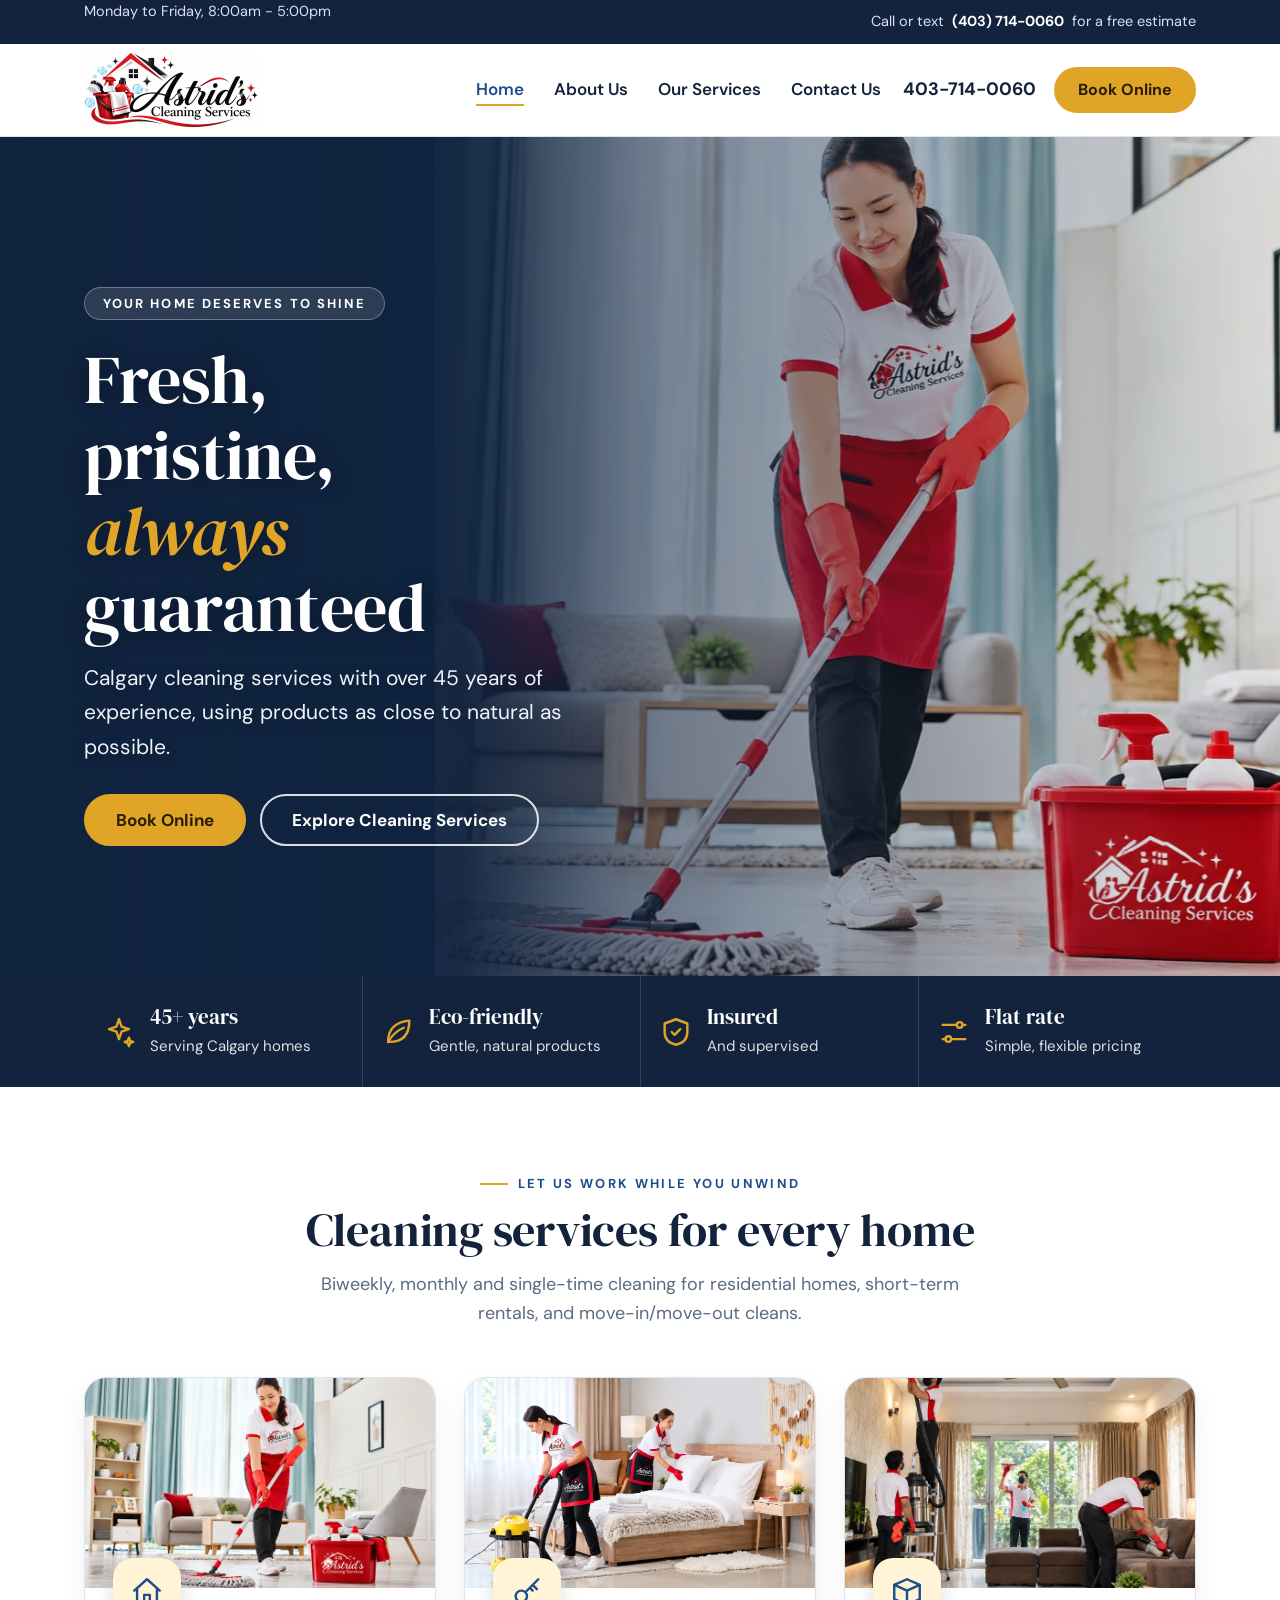
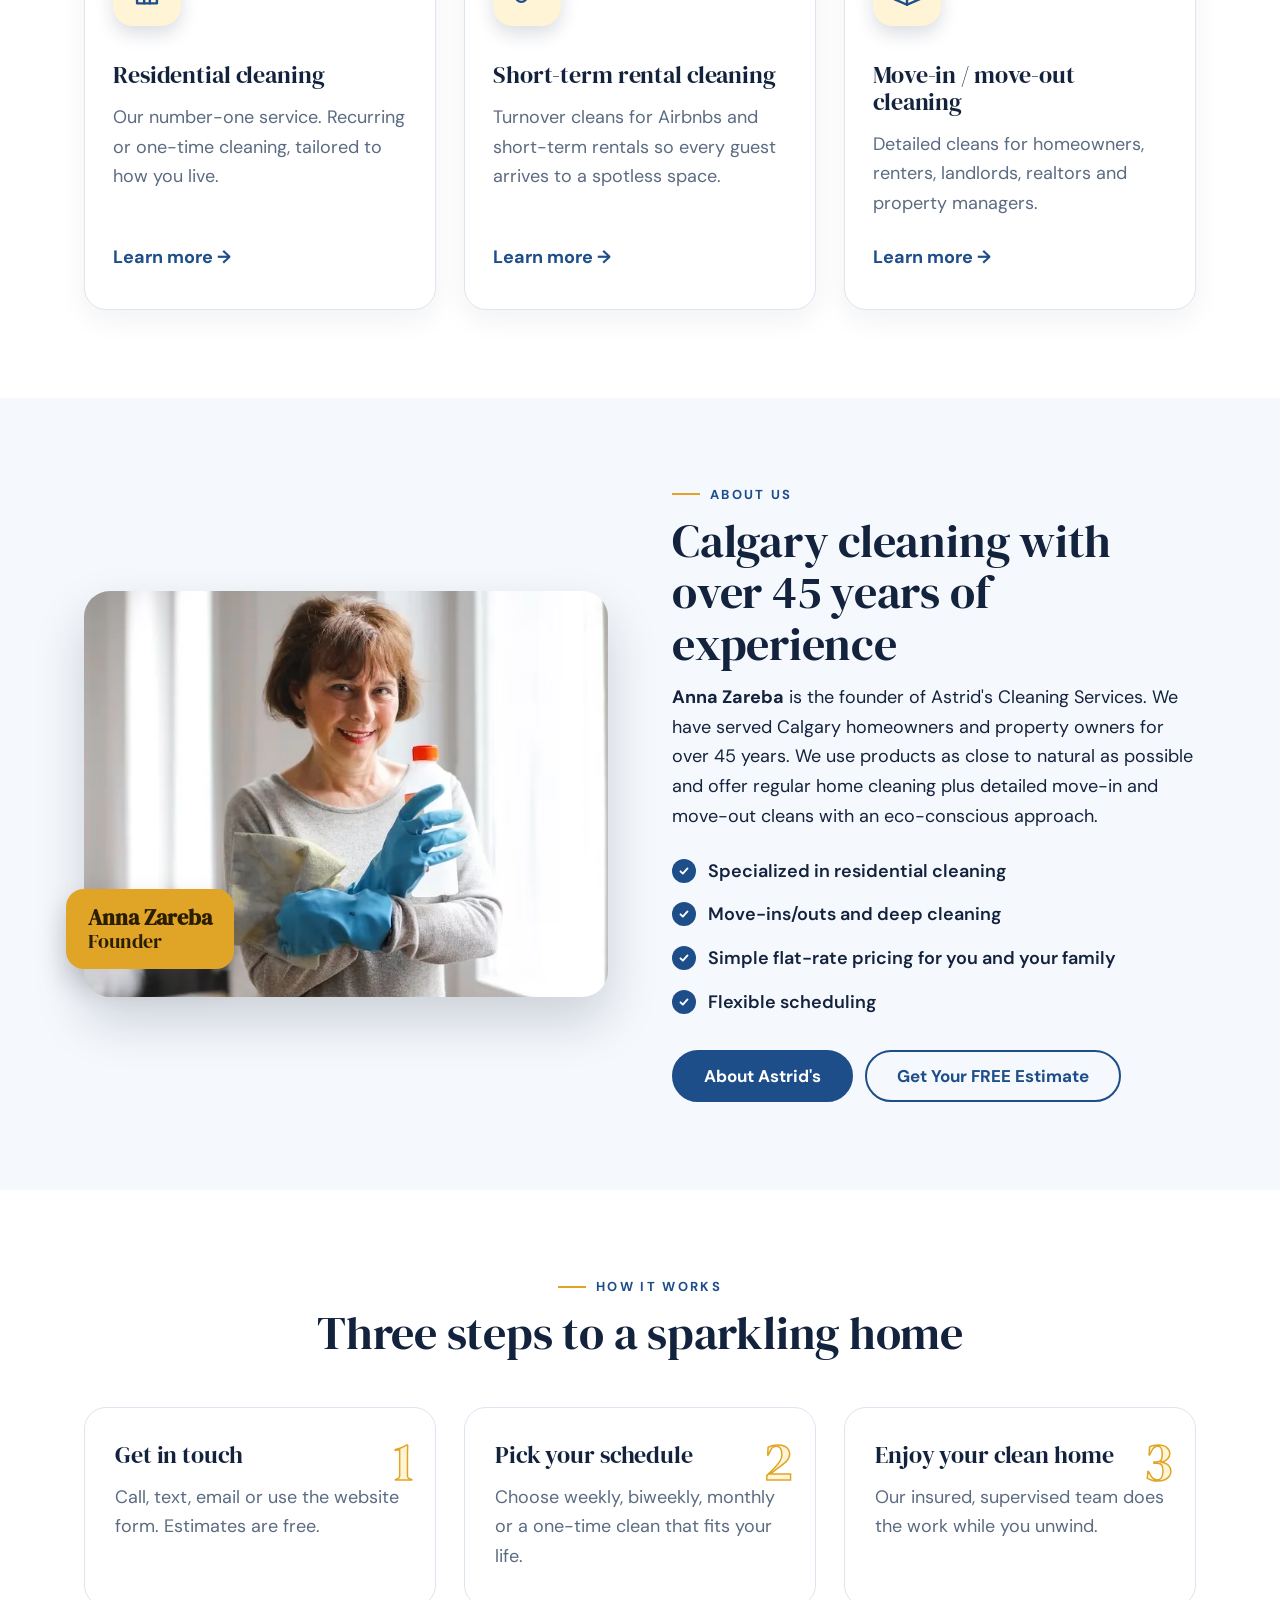
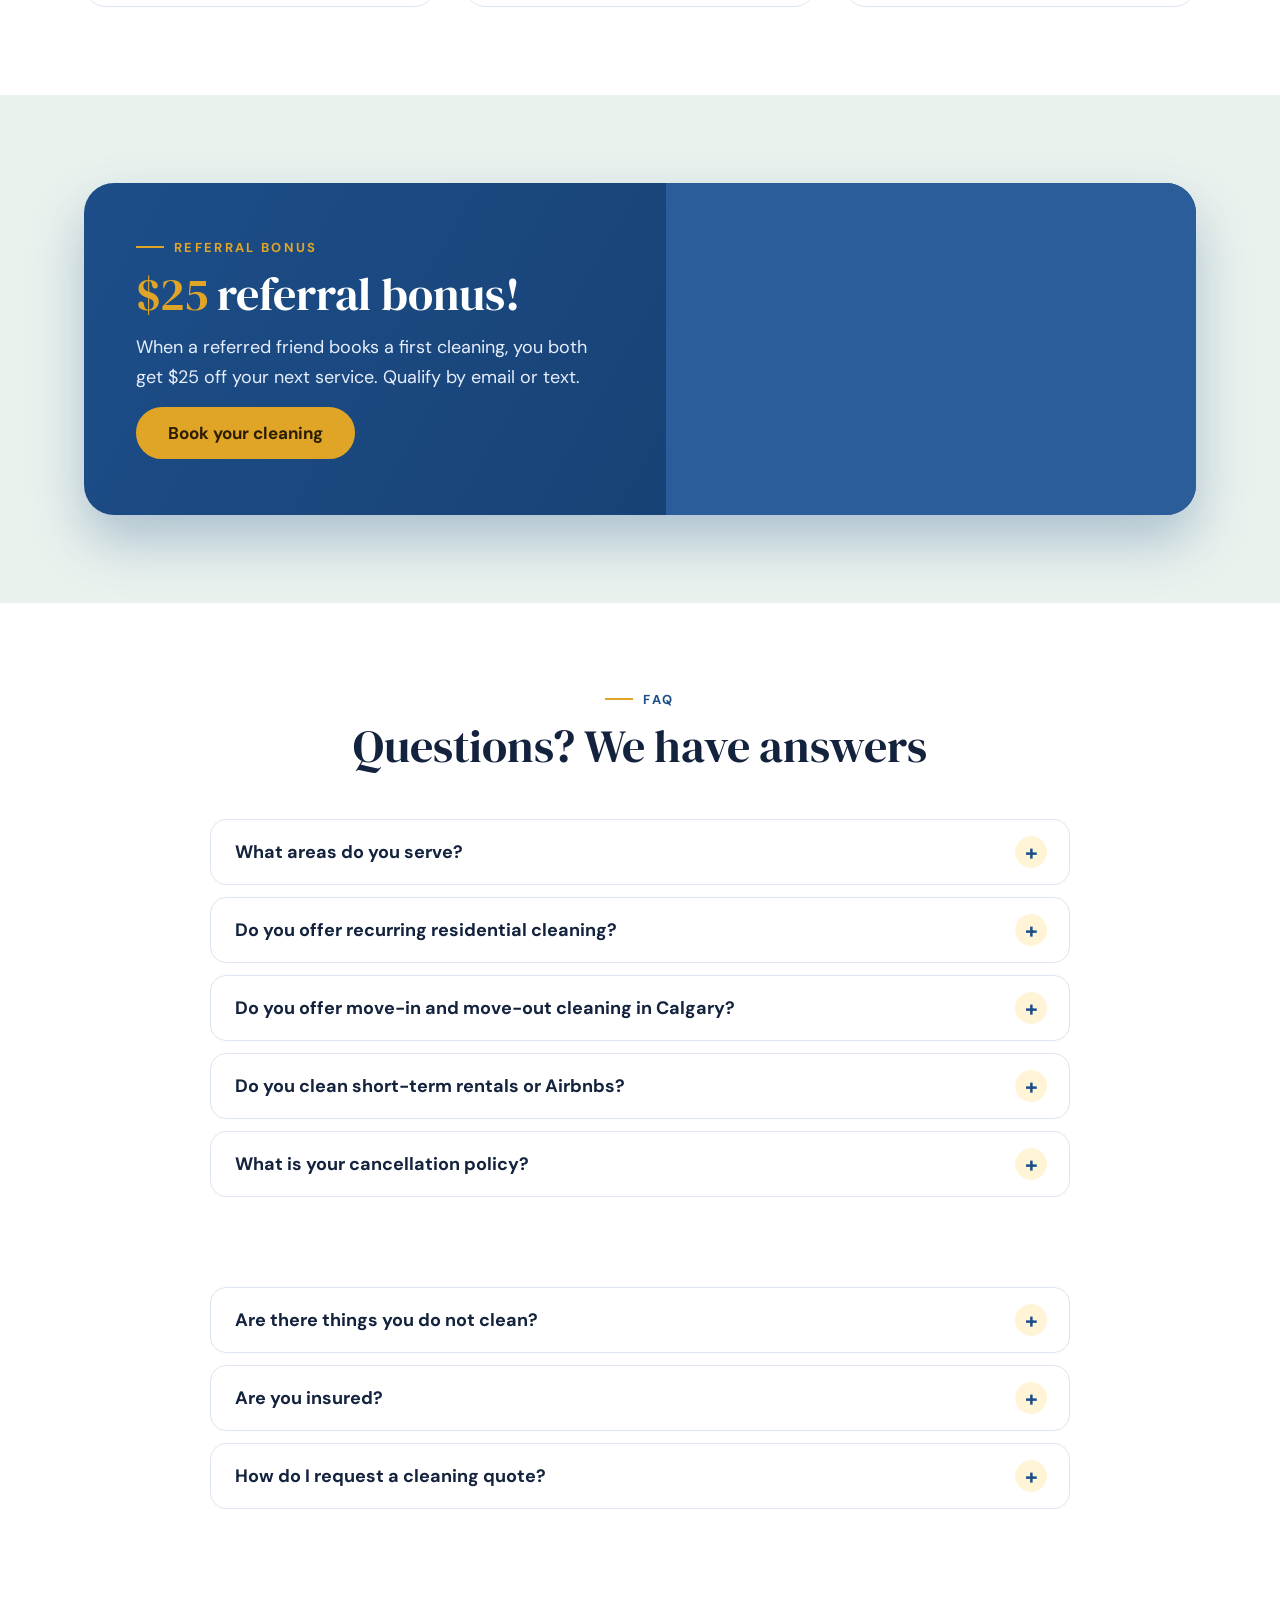
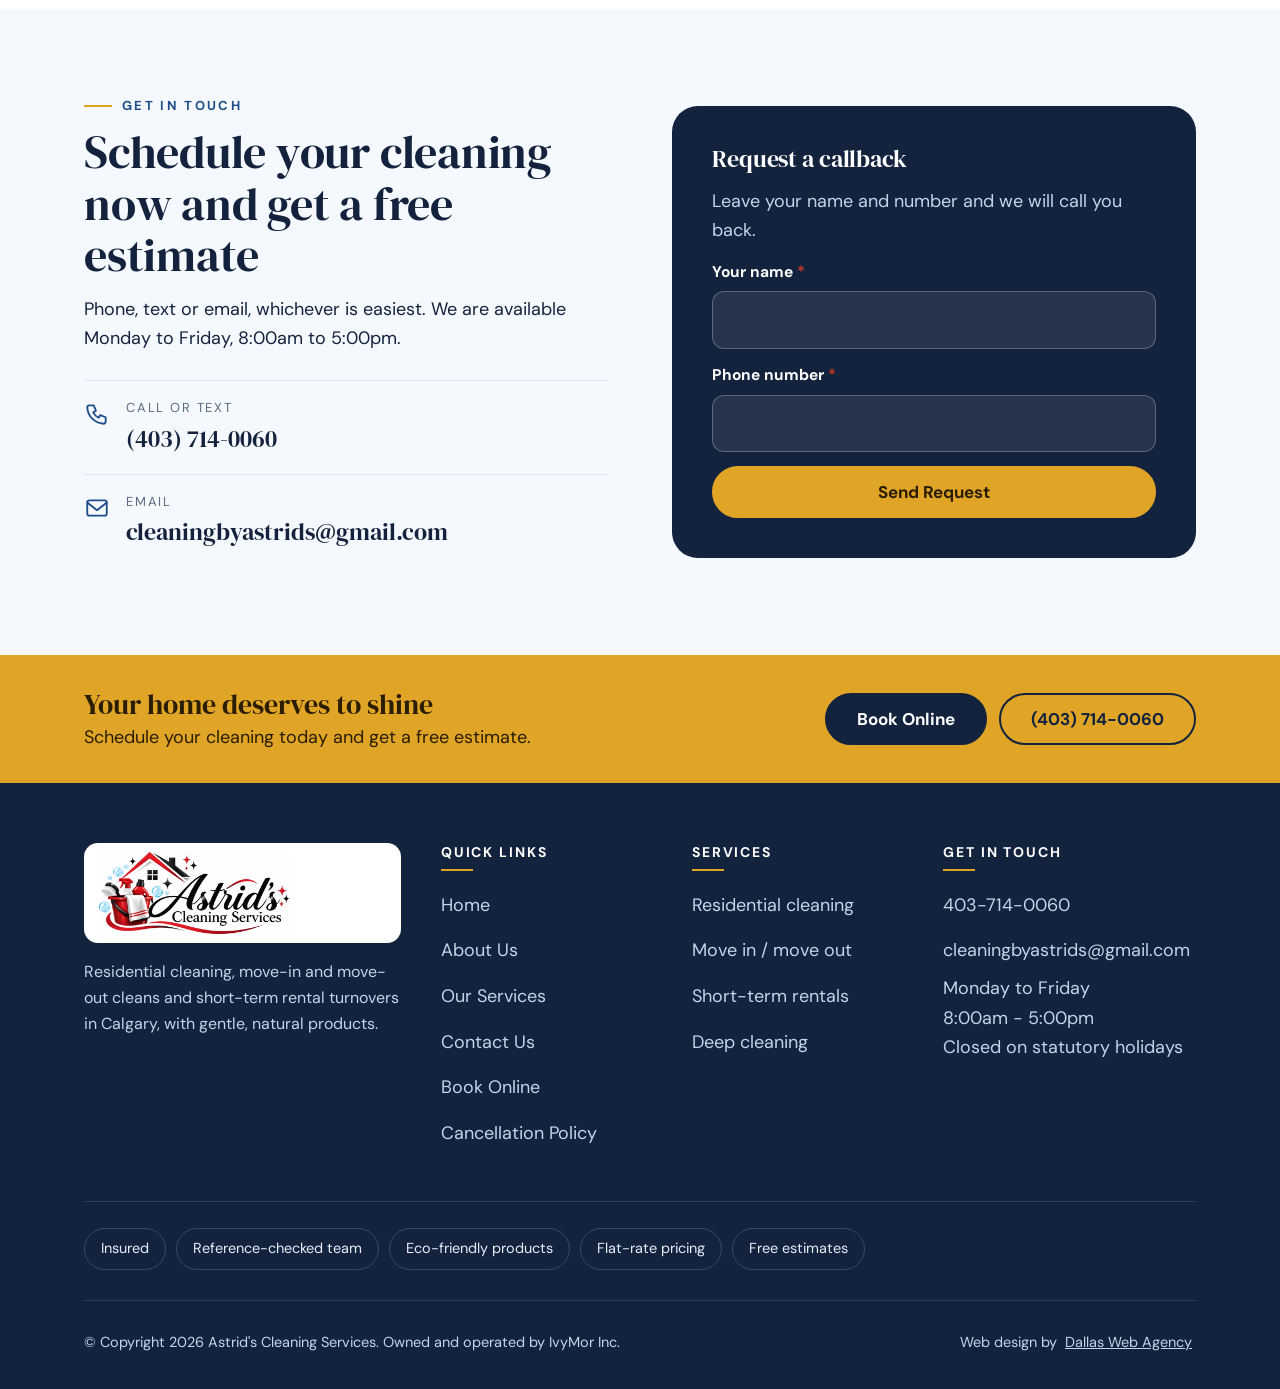
<file: index.html>
<!doctype html><html lang="en-CA" class="js"><head><meta charset="utf-8"><meta name="viewport" content="width=device-width,initial-scale=1"><title>Astrid's Cleaning Services | Calgary Home Cleaning</title><meta name="description" content="Calgary cleaning services with over 45 years of experience. Residential, move-in/move-out and short-term rental cleaning. Get a free estimate.">
<link rel="preconnect" href="https://fonts.googleapis.com"><link rel="preconnect" href="https://fonts.gstatic.com" crossorigin><link href="https://fonts.googleapis.com/css2?family=DM+Serif+Display:ital@0;1&family=DM+Sans:wght@400;500;700&display=swap" rel="stylesheet"><link rel="stylesheet" href="assets/style.css?v=6"></head><body><div class="progress" aria-hidden="true"></div>
<div class="topbar"><div class="wrap"><span>Monday to Friday, 8:00am - 5:00pm</span><span>Call or text <a href="tel:14037140060">(403) 714-0060</a> for a free estimate</span></div></div>
<header class="site"><div class="wrap nav"><a class="logo" href="index.html" aria-label="Astrid's Cleaning Services home"><img class="lg" src="assets/logo.webp" alt="Astrid's Cleaning Services" width="700" height="304"></a><nav aria-label="Main"><ul class="menu" id="menu"><li><a href="index.html" class="on">Home</a></li><li><a href="about.html">About Us</a></li><li><a href="services.html">Our Services</a></li><li><a href="contact.html">Contact Us</a></li></ul></nav><div class="cta"><a class="tel" href="tel:14037140060">403-714-0060</a><a class="btn sm gold" href="book-online.html">Book Online</a><button class="burger" aria-label="Menu" aria-expanded="false" aria-controls="menu"><span></span><span></span><span></span></button></div></div></header><section class="hero girl" id="top"><div class="bgimg" style="background-image:url(assets/hero.webp)"></div><div class="wrap"><div class="tag">Your home deserves to shine</div><h1>Fresh, pristine, <em>always</em> guaranteed</h1><p class="lead">Calgary cleaning services with over 45 years of experience, using products as close to natural as possible.</p><div class="acts"><a class="btn gold" href="book-online.html">Book Online</a><a class="btn ghost" href="services.html">Explore Cleaning Services</a></div></div></section><div class="strip"><div class="wrap"><ul><li><svg viewBox="0 0 24 24" fill="none" stroke="currentColor" stroke-width="1.7" stroke-linecap="round" stroke-linejoin="round" aria-hidden="true"><path d="M12 3l1.800 5.200L19 10l-5.200 1.800L12 17l-1.800-5.200L5 10l5.200-1.800z"/><path d="M19 16l.8 2.200L22 19l-2.200.8L19 22l-.8-2.200L16 19l2.200-.8z"/></svg><div><b>45+ years</b><span>Serving Calgary homes</span></div></li><li><svg viewBox="0 0 24 24" fill="none" stroke="currentColor" stroke-width="1.7" stroke-linecap="round" stroke-linejoin="round" aria-hidden="true"><path d="M5 19C5 10 10 5 20 4c0 10-5 15-14 15z"/><path d="M5 19c3-5 6-8 11-10"/></svg><div><b>Eco-friendly</b><span>Gentle, natural products</span></div></li><li><svg viewBox="0 0 24 24" fill="none" stroke="currentColor" stroke-width="1.7" stroke-linecap="round" stroke-linejoin="round" aria-hidden="true"><path d="M12 3l8 3v6c0 5-3.500 8-8 9-4.500-1-8-4-8-9V6z"/><path d="M9 12l2 2 4-4"/></svg><div><b>Insured</b><span>And supervised</span></div></li><li><svg viewBox="0 0 24 24" fill="none" stroke="currentColor" stroke-width="1.7" stroke-linecap="round" stroke-linejoin="round" aria-hidden="true"><path d="M4 7h10M18 7h2M4 17h2M10 17h10"/><circle cx="16" cy="7" r="2"/><circle cx="8" cy="17" r="2"/></svg><div><b>Flat rate</b><span>Simple, flexible pricing</span></div></li></ul></div></div>
<section><div class="wrap"><div class="head center"><div class="eyebrow">Let us work while you unwind</div><h2>Cleaning services for every home</h2><p>Biweekly, monthly and single-time cleaning for residential homes, short-term rentals, and move-in/move-out cleans.</p></div>
<div class="grid3"><article class="card has"><div class="cimg" style="background-image:url(assets/hero.webp);background-position:60% center" role="img" aria-label="Residential cleaning"></div><div class="ic"><svg viewBox="0 0 24 24" fill="none" stroke="currentColor" stroke-width="1.7" stroke-linecap="round" stroke-linejoin="round" aria-hidden="true"><path d="M3 11l9-8 9 8"/><path d="M5 10v10h14V10"/><path d="M10 20v-6h4v6"/></svg></div><h3>Residential cleaning</h3><p>Our number-one service. Recurring or one-time cleaning, tailored to how you live.</p><a class="more" href="services.html">Learn more &rarr;</a></article><article class="card has"><div class="cimg" style="background-image:url(assets/bedroom.webp);background-position:center" role="img" aria-label="Short-term rental turnover"></div><div class="ic"><svg viewBox="0 0 24 24" fill="none" stroke="currentColor" stroke-width="1.7" stroke-linecap="round" stroke-linejoin="round" aria-hidden="true"><circle cx="8" cy="15" r="4"/><path d="M11 12l9-9M16 7l3 3M14 9l2 2"/></svg></div><h3>Short-term rental cleaning</h3><p>Turnover cleans for Airbnbs and short-term rentals so every guest arrives to a spotless space.</p><a class="more" href="services.html#str">Learn more &rarr;</a></article><article class="card has"><div class="cimg" style="background-image:url(assets/team.webp);background-position:45% center" role="img" aria-label="Move-in and move-out cleaning"></div><div class="ic"><svg viewBox="0 0 24 24" fill="none" stroke="currentColor" stroke-width="1.7" stroke-linecap="round" stroke-linejoin="round" aria-hidden="true"><path d="M3 7l9-4 9 4v10l-9 4-9-4z"/><path d="M3 7l9 4 9-4M12 11v10"/></svg></div><h3>Move-in / move-out cleaning</h3><p>Detailed cleans for homeowners, renters, landlords, realtors and property managers.</p><a class="more" href="services.html">Learn more &rarr;</a></article></div></div></section>
<section class="soft"><div class="wrap split"><div class="pic rv" style="background-image:url(assets/anna.webp);background-position:50% 20%" role="img" aria-label="Anna Zareba, founder of Astrid's Cleaning Services"><div class="badge"><b style="font-size:22px">Anna Zareba</b>Founder</div></div><div class="rv"><div class="eyebrow">About us</div><h2>Calgary cleaning with over 45 years of experience</h2><p><b>Anna Zareba</b> is the founder of Astrid's Cleaning Services. We have served Calgary homeowners and property owners for over 45 years. We use products as close to natural as possible and offer regular home cleaning plus detailed move-in and move-out cleans with an eco-conscious approach.</p><ul class="checks"><li>Specialized in residential cleaning</li><li>Move-ins/outs and deep cleaning</li><li>Simple flat-rate pricing for you and your family</li><li>Flexible scheduling</li></ul><div style="display:flex;gap:12px;flex-wrap:wrap"><a class="btn" href="about.html">About Astrid's</a><a class="btn line" href="contact.html">Get Your FREE Estimate</a></div></div></div></section>
<section><div class="wrap"><div class="head center"><div class="eyebrow">How it works</div><h2>Three steps to a sparkling home</h2></div><ol class="steps"><li><h3>Get in touch</h3><p>Call, text, email or use the website form. Estimates are free.</p></li><li><h3>Pick your schedule</h3><p>Choose weekly, biweekly, monthly or a one-time clean that fits your life.</p></li><li><h3>Enjoy your clean home</h3><p>Our insured, supervised team does the work while you unwind.</p></li></ol></div></section>
<section class="sage"><div class="wrap"><div class="refer rv"><div class="tx"><div class="eyebrow" style="color:var(--g)">Referral bonus</div><h2><span>$25</span> referral bonus!</h2><p>When a referred friend books a first cleaning, you both get $25 off your next service. Qualify by email or text.</p><a class="btn gold" href="contact.html">Book your cleaning</a></div><div class="pic2" style="background-image:url(https://static.wixstatic.com/media/c7dbd8_44a682a7da2043609681d77aed05a4eb~mv2.jpg/v1/fill/w_800,h_600,al_c,q_85/image.jpg)" role="img" aria-label="Referral bonus"></div></div></div></section>
<section><div class="wrap"><div class="head center"><div class="eyebrow">FAQ</div><h2>Questions? We have answers</h2></div><div class="faq"><details class="rv"><summary>What areas do you serve?</summary><p>We provide residential cleaning in Calgary, with recurring and one-time services.</p></details><details class="rv"><summary>Do you offer recurring residential cleaning?</summary><p>Yes. Choose weekly, biweekly, monthly or occasional cleaning.</p></details><details class="rv"><summary>Do you offer move-in and move-out cleaning in Calgary?</summary><p>Yes, for homeowners, renters, landlords, realtors and property managers.</p></details><details class="rv"><summary>Do you clean short-term rentals or Airbnbs?</summary><p>Yes. We help hosts get spaces ready between guests.</p></details><details class="rv"><summary>What is your cancellation policy?</summary><p>Late cancellations incur a 50% fee. Maintenance cleans need 24 hours' notice, and move-in/move-out cleans need 3 business days' notice. Unsure? Email cleaningbyastrids@gmail.com.</p></details><details class="rv"><summary>Do you use environmentally friendly cleaning products?</summary><p>Yes, where appropriate. We favour gentle, natural, eco-friendly products.</p></details><details class="rv"><summary>Are there things you do not clean?</summary><p>Yes. We do not handle hazardous materials, biohazards, animal waste, pest infestations, unsafe areas or items needing specialized remediation.</p></details><details class="rv"><summary>Are you insured?</summary><p>Yes.</p></details><details class="rv"><summary>How do I request a cleaning quote?</summary><p>By phone, text, email or the contact form on this website. Estimates are free.</p></details></div></div></section>
<section class="soft"><div class="wrap split"><div class="rv"><div class="eyebrow">Get in touch</div><h2>Schedule your cleaning now and get a free estimate</h2><p>Phone, text or email, whichever is easiest. We are available Monday to Friday, 8:00am to 5:00pm.</p><ul class="cl"><li><svg viewBox="0 0 24 24" fill="none" stroke="currentColor" stroke-width="1.7" stroke-linecap="round" stroke-linejoin="round" aria-hidden="true"><path d="M5 4h4l2 5-2.500 1.500a11 11 0 0 0 5 5L15 13l5 2v4a2 2 0 0 1-2 2A16 16 0 0 1 3 6a2 2 0 0 1 2-2z"/></svg><div><span>Call or text</span><a href="tel:14037140060">(403) 714-0060</a></div></li><li><svg viewBox="0 0 24 24" fill="none" stroke="currentColor" stroke-width="1.7" stroke-linecap="round" stroke-linejoin="round" aria-hidden="true"><rect x="3" y="5" width="18" height="14" rx="2"/><path d="M3 7l9 7 9-7"/></svg><div><span>Email</span><a href="mailto:cleaningbyastrids@gmail.com">cleaningbyastrids@gmail.com</a></div></li></ul></div><form class="cb rv" data-mail="Callback request" novalidate><h3>Request a callback</h3><p>Leave your name and number and we will call you back.</p><div><label for="cn">Your name <i>*</i></label><input id="cn" name="Name" required autocomplete="name"></div><div><label for="cp">Phone number <i>*</i></label><input id="cp" name="Phone" type="tel" required autocomplete="tel"></div><button class="btn gold" type="submit">Send Request</button><div class="msg" role="status" aria-live="polite"></div></form></div></section><footer><div class="fcta"><div class="wrap"><div><strong>Your home deserves to shine</strong>Schedule your cleaning today and get a free estimate.</div><div class="acts" style="display:flex;gap:12px;flex-wrap:wrap"><a class="btn" href="book-online.html">Book Online</a><a class="btn line" href="tel:14037140060">(403) 714-0060</a></div></div></div>
<div class="wrap"><div class="fg"><div><a class="logo flogo" href="index.html" aria-label="Astrid's Cleaning Services home"><img class="lg" src="assets/logo.webp" alt="Astrid's Cleaning Services" width="700" height="304" loading="lazy"></a><p style="margin-top:16px">Residential cleaning, move-in and move-out cleans and short-term rental turnovers in Calgary, with gentle, natural products.</p></div>
<div><h4>Quick links</h4><ul><li><a href="index.html">Home</a></li><li><a href="about.html">About Us</a></li><li><a href="services.html">Our Services</a></li><li><a href="contact.html">Contact Us</a></li><li><a href="book-online.html">Book Online</a></li><li><a href="contact.html#policy">Cancellation Policy</a></li></ul></div>
<div><h4>Services</h4><ul><li><a href="services.html">Residential cleaning</a></li><li><a href="services.html">Move in / move out</a></li><li><a href="services.html#str">Short-term rentals</a></li><li><a href="services.html">Deep cleaning</a></li></ul></div>
<div><h4>Get in touch</h4><ul><li><a href="tel:14037140060">403-714-0060</a></li><li><a href="mailto:cleaningbyastrids@gmail.com">cleaningbyastrids@gmail.com</a></li><li>Monday to Friday<br>8:00am - 5:00pm<br>Closed on statutory holidays</li></ul></div></div>
<div class="fbadges"><span>Insured</span><span>Reference-checked team</span><span>Eco-friendly products</span><span>Flat-rate pricing</span><span>Free estimates</span></div>
<div class="fbot"><span>&copy; Copyright 2026 Astrid's Cleaning Services. Owned and operated by IvyMor Inc.</span><span>Web design by <a href="https://www.dallaswebagency.us/" target="_blank" rel="noopener">Dallas Web Agency</a></span></div></div></footer>
<div class="mbar"><a href="tel:14037140060">Call Now</a><a href="book-online.html">Book Online</a></div><script src="assets/main.js?v=1" defer></script></body></html>
</file>
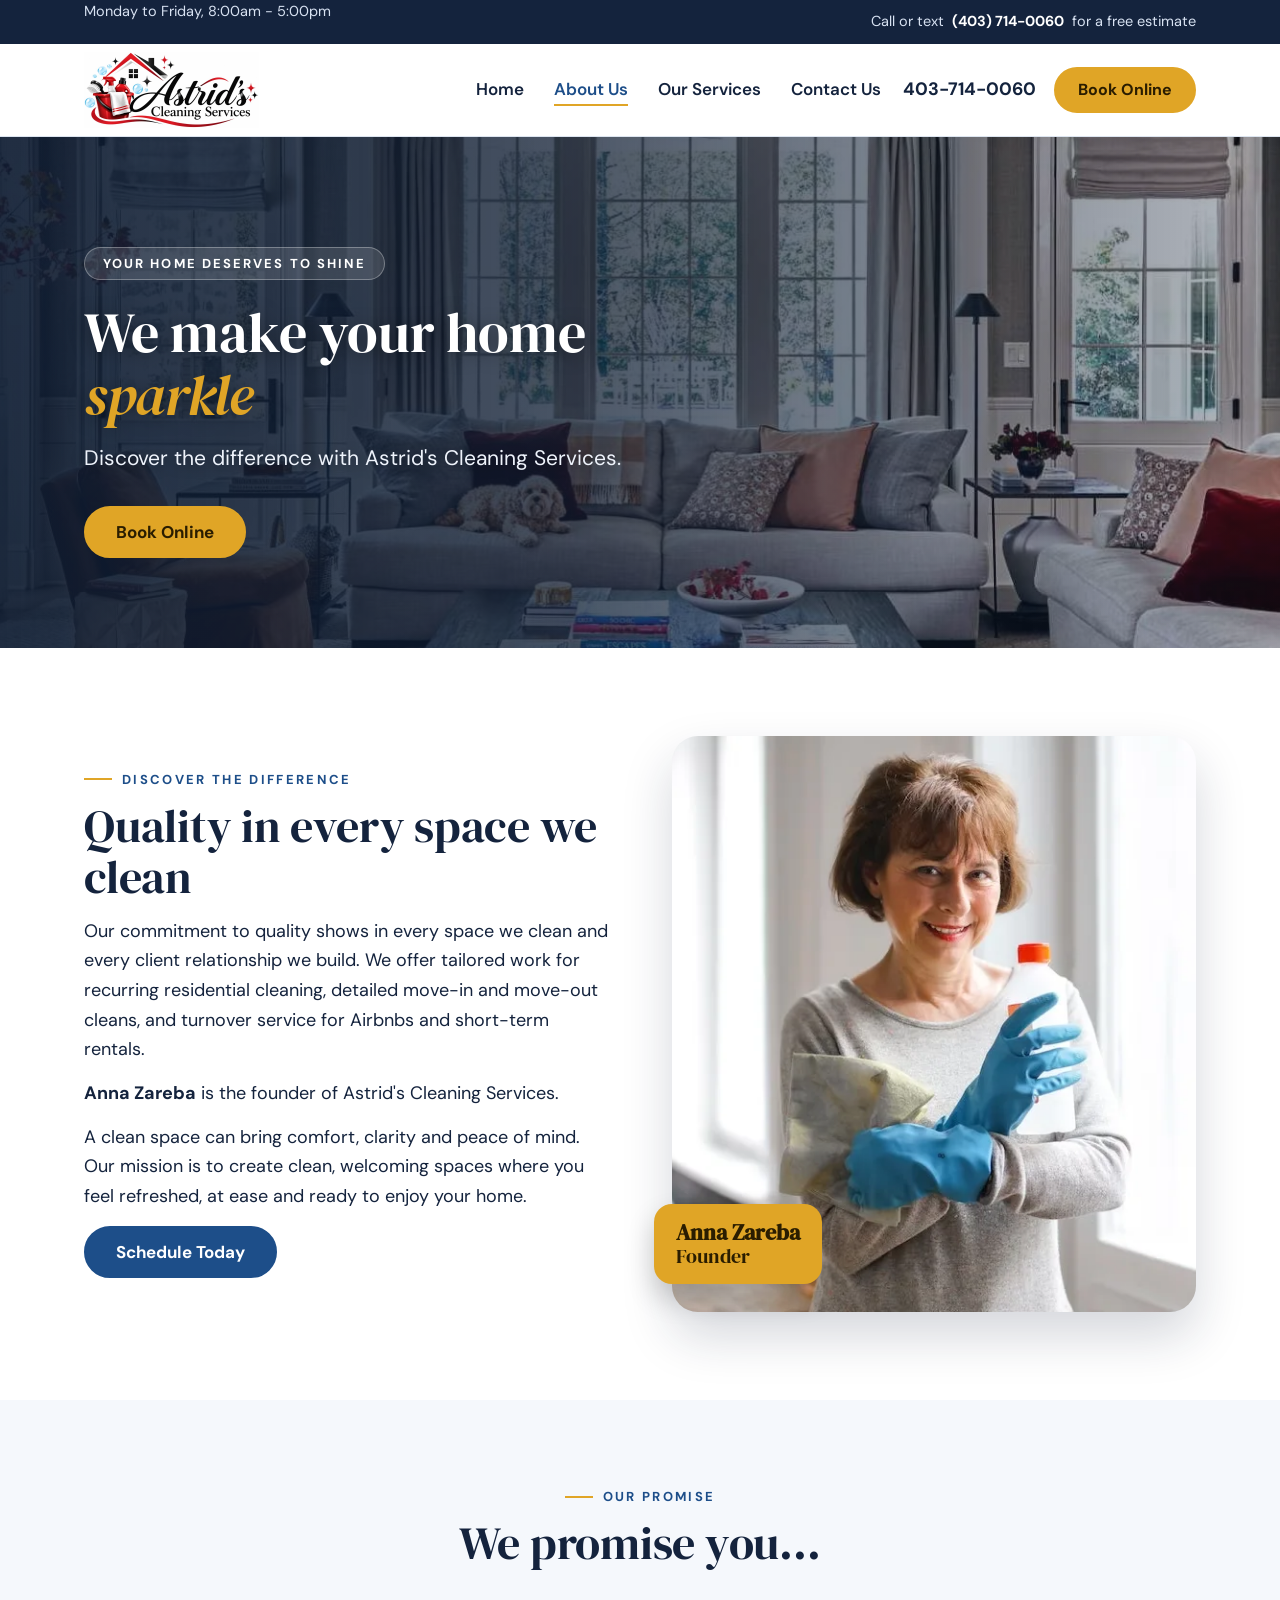
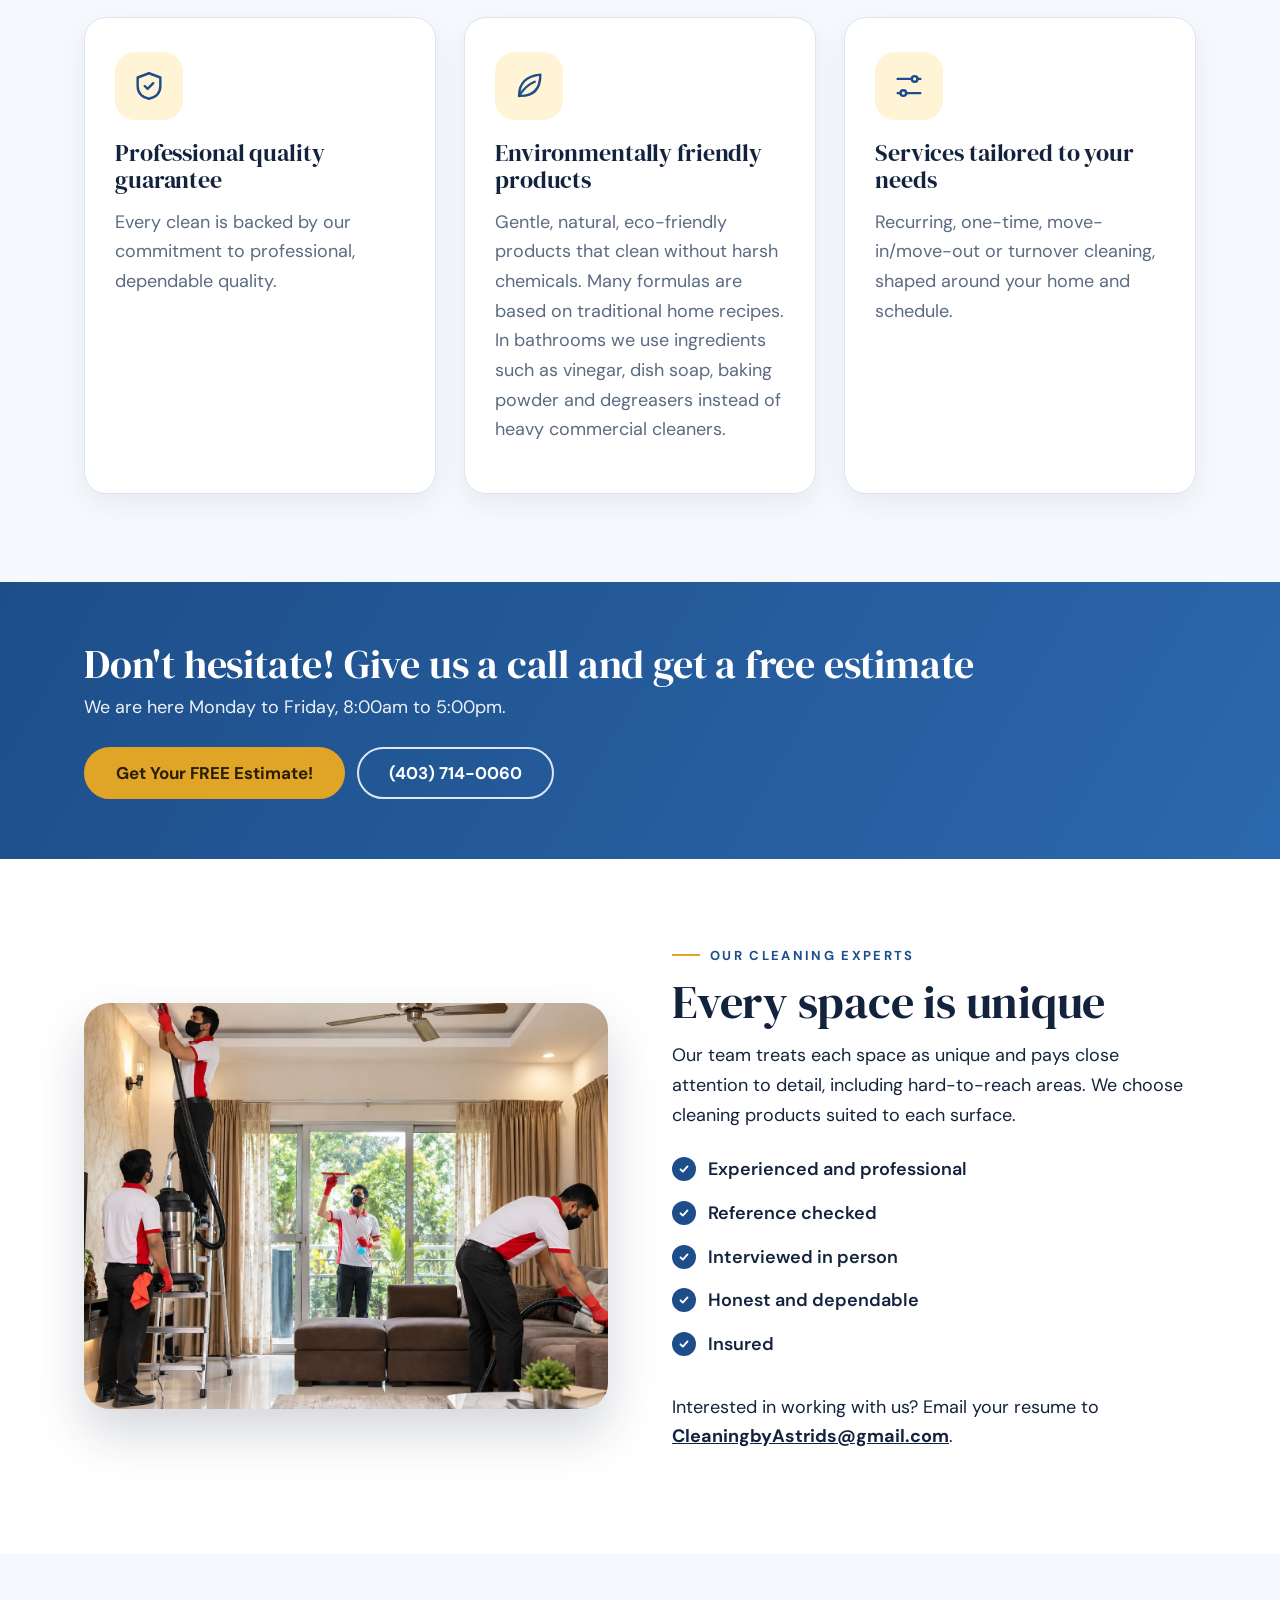
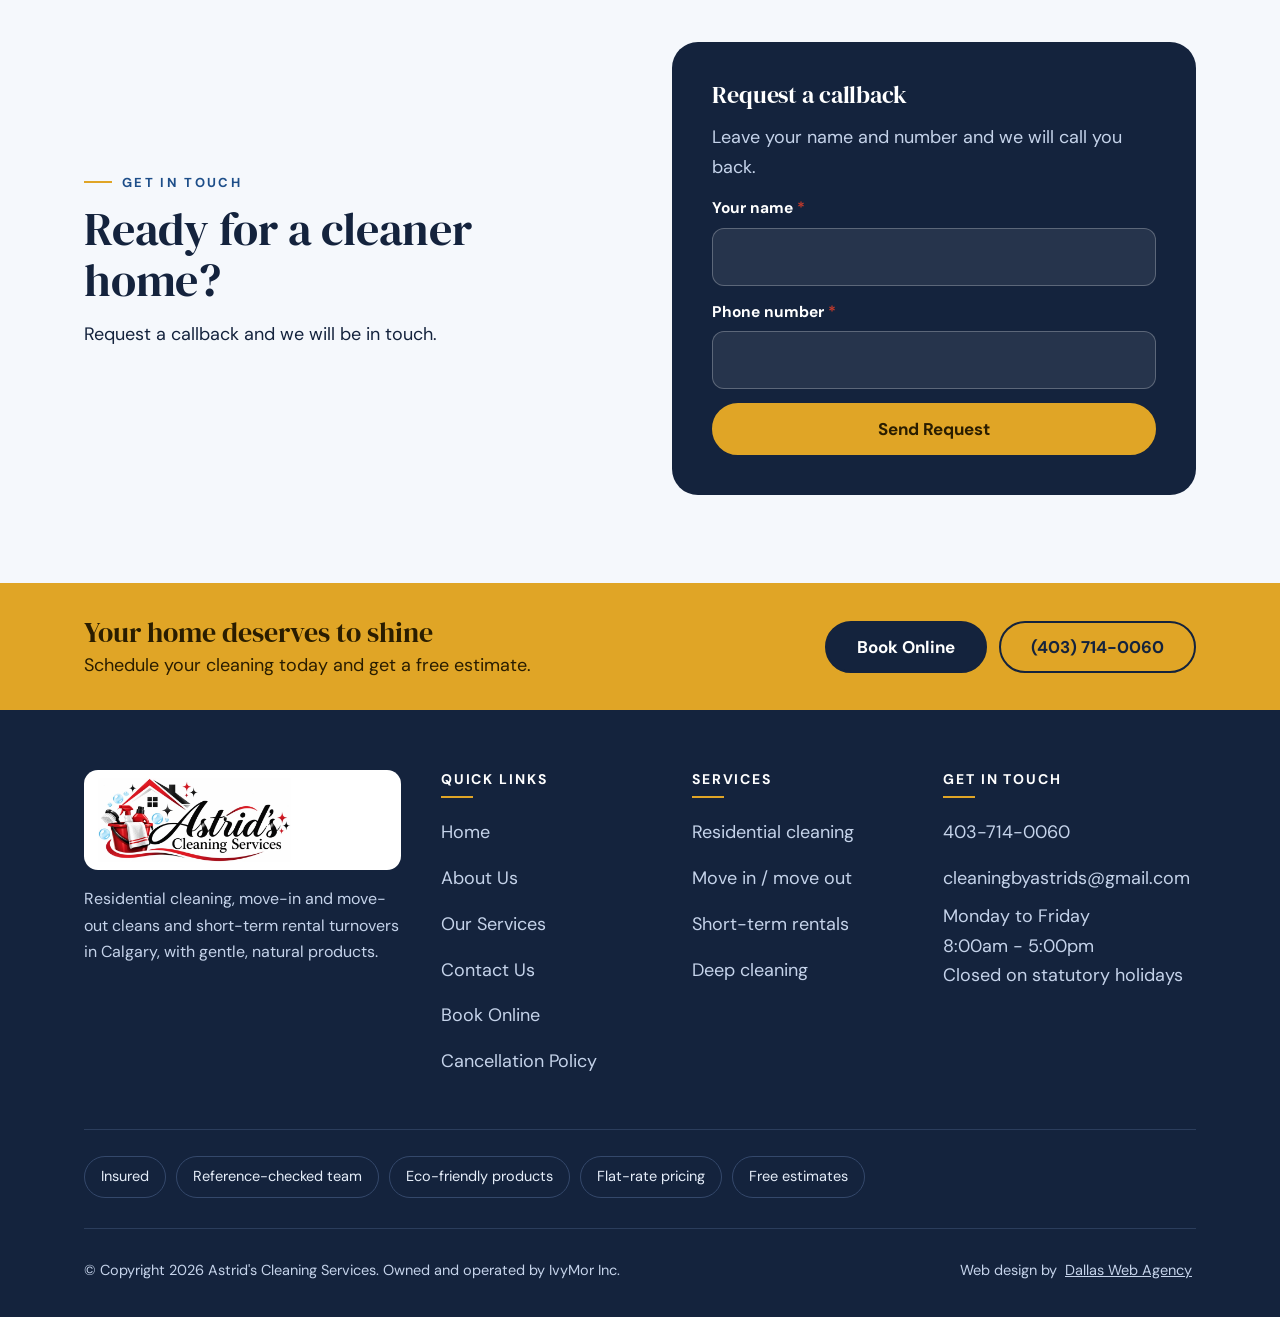
<file: about.html>
<!doctype html><html lang="en-CA" class="js"><head><meta charset="utf-8"><meta name="viewport" content="width=device-width,initial-scale=1"><title>About Us | Astrid's Cleaning Services Calgary</title><meta name="description" content="We make your home sparkle. Eco-friendly products, tailored services and a vetted, insured team in Calgary.">
<link rel="preconnect" href="https://fonts.googleapis.com"><link rel="preconnect" href="https://fonts.gstatic.com" crossorigin><link href="https://fonts.googleapis.com/css2?family=DM+Serif+Display:ital@0;1&family=DM+Sans:wght@400;500;700&display=swap" rel="stylesheet"><link rel="stylesheet" href="assets/style.css?v=6"></head><body><div class="progress" aria-hidden="true"></div>
<div class="topbar"><div class="wrap"><span>Monday to Friday, 8:00am - 5:00pm</span><span>Call or text <a href="tel:14037140060">(403) 714-0060</a> for a free estimate</span></div></div>
<header class="site"><div class="wrap nav"><a class="logo" href="index.html" aria-label="Astrid's Cleaning Services home"><img class="lg" src="assets/logo.webp" alt="Astrid's Cleaning Services" width="700" height="304"></a><nav aria-label="Main"><ul class="menu" id="menu"><li><a href="index.html">Home</a></li><li><a href="about.html" class="on">About Us</a></li><li><a href="services.html">Our Services</a></li><li><a href="contact.html">Contact Us</a></li></ul></nav><div class="cta"><a class="tel" href="tel:14037140060">403-714-0060</a><a class="btn sm gold" href="book-online.html">Book Online</a><button class="burger" aria-label="Menu" aria-expanded="false" aria-controls="menu"><span></span><span></span><span></span></button></div></div></header><section class="hero sm" id="top"><div class="bgimg" style="background-image:url(assets/living-1.webp)"></div><div class="wrap"><div class="tag">Your home deserves to shine</div><h1>We make your home <em>sparkle</em></h1><p class="lead">Discover the difference with Astrid's Cleaning Services.</p><div class="acts"><a class="btn gold" href="book-online.html">Book Online</a></div></div></section><section><div class="wrap split"><div class="rv"><div class="eyebrow">Discover the difference</div><h2>Quality in every space we clean</h2><p>Our commitment to quality shows in every space we clean and every client relationship we build. We offer tailored work for recurring residential cleaning, detailed move-in and move-out cleans, and turnover service for Airbnbs and short-term rentals.</p><p><b>Anna Zareba</b> is the founder of Astrid's Cleaning Services.</p><p>A clean space can bring comfort, clarity and peace of mind. Our mission is to create clean, welcoming spaces where you feel refreshed, at ease and ready to enjoy your home.</p><a class="btn" href="contact.html">Schedule Today</a></div><div class="pic tall rv" style="background-image:url(assets/anna.webp);background-position:50% 20%" role="img" aria-label="Anna Zareba, founder of Astrid's Cleaning Services"><div class="badge"><b style="font-size:22px">Anna Zareba</b>Founder</div></div></div></section>
<section class="soft"><div class="wrap"><div class="head center"><div class="eyebrow">Our promise</div><h2>We promise you...</h2></div><div class="grid3"><article class="card"><div class="ic"><svg viewBox="0 0 24 24" fill="none" stroke="currentColor" stroke-width="1.7" stroke-linecap="round" stroke-linejoin="round" aria-hidden="true"><path d="M12 3l8 3v6c0 5-3.500 8-8 9-4.500-1-8-4-8-9V6z"/><path d="M9 12l2 2 4-4"/></svg></div><h3>Professional quality guarantee</h3><p>Every clean is backed by our commitment to professional, dependable quality.</p></article><article class="card"><div class="ic"><svg viewBox="0 0 24 24" fill="none" stroke="currentColor" stroke-width="1.7" stroke-linecap="round" stroke-linejoin="round" aria-hidden="true"><path d="M5 19C5 10 10 5 20 4c0 10-5 15-14 15z"/><path d="M5 19c3-5 6-8 11-10"/></svg></div><h3>Environmentally friendly products</h3><p>Gentle, natural, eco-friendly products that clean without harsh chemicals. Many formulas are based on traditional home recipes. In bathrooms we use ingredients such as vinegar, dish soap, baking powder and degreasers instead of heavy commercial cleaners.</p></article><article class="card"><div class="ic"><svg viewBox="0 0 24 24" fill="none" stroke="currentColor" stroke-width="1.7" stroke-linecap="round" stroke-linejoin="round" aria-hidden="true"><path d="M4 7h10M18 7h2M4 17h2M10 17h10"/><circle cx="16" cy="7" r="2"/><circle cx="8" cy="17" r="2"/></svg></div><h3>Services tailored to your needs</h3><p>Recurring, one-time, move-in/move-out or turnover cleaning, shaped around your home and schedule.</p></article></div></div></section>
<section class="band"><div class="wrap"><div><h2>Don't hesitate! Give us a call and get a free estimate</h2><p>We are here Monday to Friday, 8:00am to 5:00pm.</p></div><div class="acts"><a class="btn gold" href="contact.html">Get Your FREE Estimate!</a><a class="btn ghost" href="tel:14037140060">(403) 714-0060</a></div></div></section>
<section><div class="wrap split"><div class="pic rv" style="background-image:url(assets/team.webp);background-position:40% center" role="img" aria-label="The Astrid's team cleaning a living room"></div><div class="rv"><div class="eyebrow">Our cleaning experts</div><h2>Every space is unique</h2><p>Our team treats each space as unique and pays close attention to detail, including hard-to-reach areas. We choose cleaning products suited to each surface.</p><ul class="checks"><li>Experienced and professional</li><li>Reference checked</li><li>Interviewed in person</li><li>Honest and dependable</li><li>Insured</li></ul><p>Interested in working with us? Email your resume to <a href="mailto:CleaningbyAstrids@gmail.com"><b>CleaningbyAstrids@gmail.com</b></a>.</p></div></div></section>
<section class="soft"><div class="wrap split"><div class="rv"><div class="eyebrow">Get in touch</div><h2>Ready for a cleaner home?</h2><p>Request a callback and we will be in touch.</p></div><form class="cb rv" data-mail="Callback request" novalidate><h3>Request a callback</h3><p>Leave your name and number and we will call you back.</p><div><label for="cn">Your name <i>*</i></label><input id="cn" name="Name" required autocomplete="name"></div><div><label for="cp">Phone number <i>*</i></label><input id="cp" name="Phone" type="tel" required autocomplete="tel"></div><button class="btn gold" type="submit">Send Request</button><div class="msg" role="status" aria-live="polite"></div></form></div></section><footer><div class="fcta"><div class="wrap"><div><strong>Your home deserves to shine</strong>Schedule your cleaning today and get a free estimate.</div><div class="acts" style="display:flex;gap:12px;flex-wrap:wrap"><a class="btn" href="book-online.html">Book Online</a><a class="btn line" href="tel:14037140060">(403) 714-0060</a></div></div></div>
<div class="wrap"><div class="fg"><div><a class="logo flogo" href="index.html" aria-label="Astrid's Cleaning Services home"><img class="lg" src="assets/logo.webp" alt="Astrid's Cleaning Services" width="700" height="304" loading="lazy"></a><p style="margin-top:16px">Residential cleaning, move-in and move-out cleans and short-term rental turnovers in Calgary, with gentle, natural products.</p></div>
<div><h4>Quick links</h4><ul><li><a href="index.html">Home</a></li><li><a href="about.html">About Us</a></li><li><a href="services.html">Our Services</a></li><li><a href="contact.html">Contact Us</a></li><li><a href="book-online.html">Book Online</a></li><li><a href="contact.html#policy">Cancellation Policy</a></li></ul></div>
<div><h4>Services</h4><ul><li><a href="services.html">Residential cleaning</a></li><li><a href="services.html">Move in / move out</a></li><li><a href="services.html#str">Short-term rentals</a></li><li><a href="services.html">Deep cleaning</a></li></ul></div>
<div><h4>Get in touch</h4><ul><li><a href="tel:14037140060">403-714-0060</a></li><li><a href="mailto:cleaningbyastrids@gmail.com">cleaningbyastrids@gmail.com</a></li><li>Monday to Friday<br>8:00am - 5:00pm<br>Closed on statutory holidays</li></ul></div></div>
<div class="fbadges"><span>Insured</span><span>Reference-checked team</span><span>Eco-friendly products</span><span>Flat-rate pricing</span><span>Free estimates</span></div>
<div class="fbot"><span>&copy; Copyright 2026 Astrid's Cleaning Services. Owned and operated by IvyMor Inc.</span><span>Web design by <a href="https://www.dallaswebagency.us/" target="_blank" rel="noopener">Dallas Web Agency</a></span></div></div></footer>
<div class="mbar"><a href="tel:14037140060">Call Now</a><a href="book-online.html">Book Online</a></div><script src="assets/main.js?v=1" defer></script></body></html>
</file>
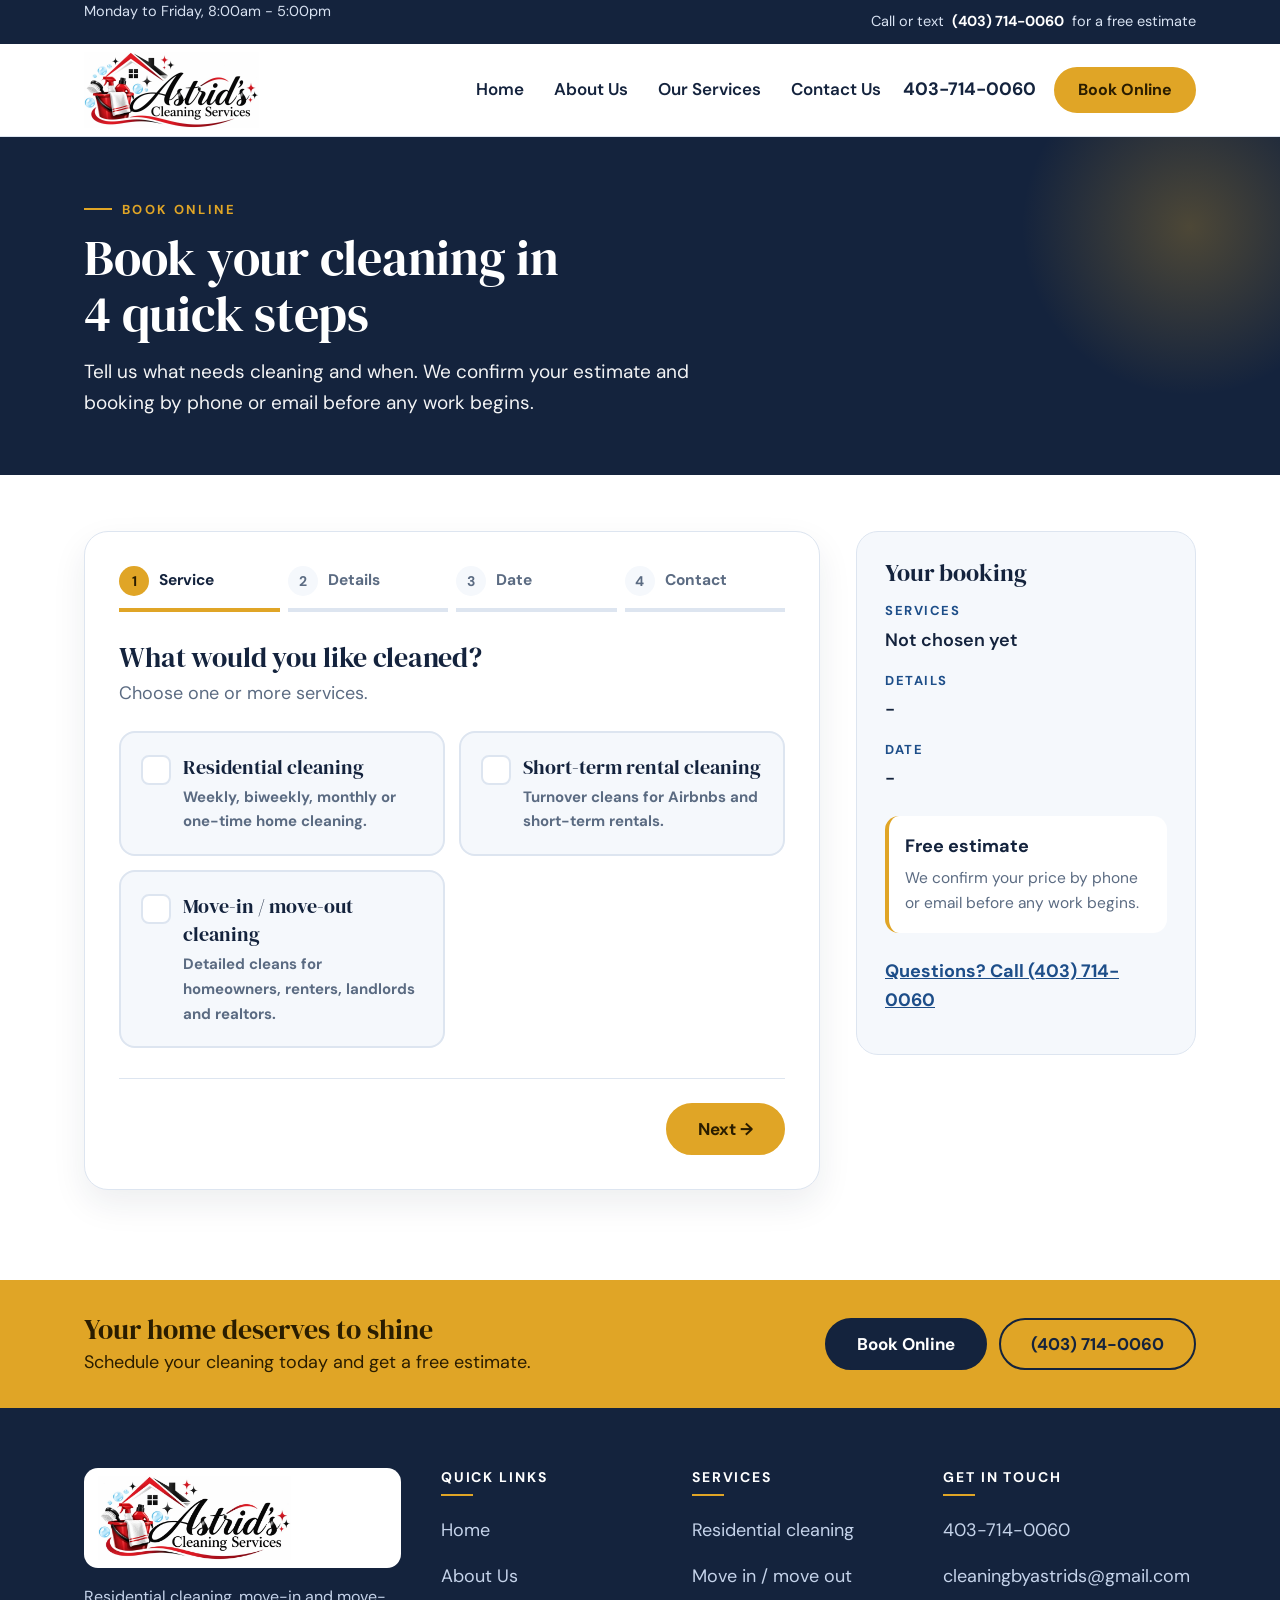
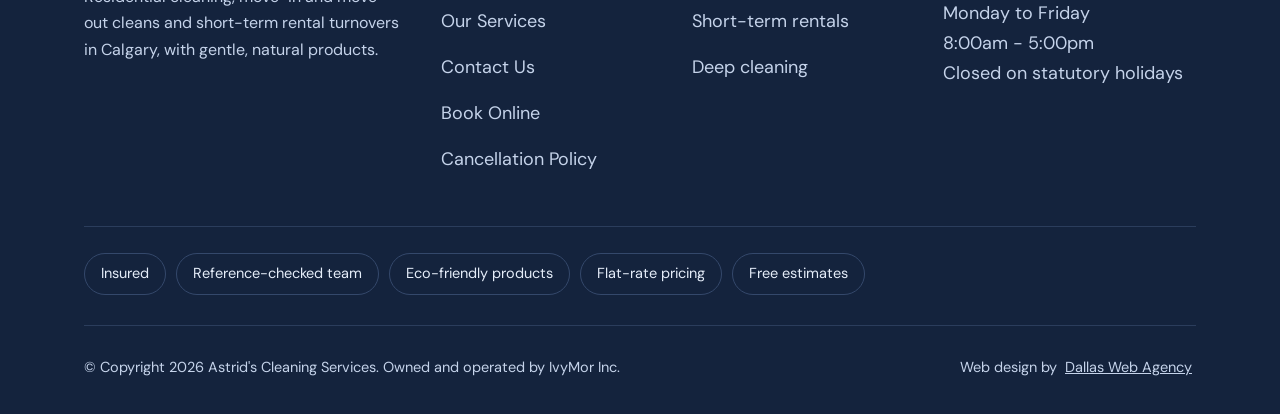
<file: book-online.html>
<!doctype html><html lang="en-CA" class="js"><head><meta charset="utf-8"><meta name="viewport" content="width=device-width,initial-scale=1"><title>Book Online | Astrid's Cleaning Services Calgary</title><meta name="description" content="Book residential, short-term rental or move-in/move-out cleaning in Calgary online in 4 quick steps.">
<link rel="preconnect" href="https://fonts.googleapis.com"><link rel="preconnect" href="https://fonts.gstatic.com" crossorigin><link href="https://fonts.googleapis.com/css2?family=DM+Serif+Display:ital@0;1&family=DM+Sans:wght@400;500;700&display=swap" rel="stylesheet"><link rel="stylesheet" href="assets/style.css?v=6"><link rel="stylesheet" href="assets/book.css?v=1"></head><body><div class="progress" aria-hidden="true"></div>
<div class="topbar"><div class="wrap"><span>Monday to Friday, 8:00am - 5:00pm</span><span>Call or text <a href="tel:14037140060">(403) 714-0060</a> for a free estimate</span></div></div>
<header class="site"><div class="wrap nav"><a class="logo" href="index.html" aria-label="Astrid's Cleaning Services home"><img class="lg" src="assets/logo.webp" alt="Astrid's Cleaning Services" width="700" height="304"></a><nav aria-label="Main"><ul class="menu" id="menu"><li><a href="index.html">Home</a></li><li><a href="about.html">About Us</a></li><li><a href="services.html">Our Services</a></li><li><a href="contact.html">Contact Us</a></li></ul></nav><div class="cta"><a class="tel" href="tel:14037140060">403-714-0060</a><a class="btn sm gold" href="book-online.html">Book Online</a><button class="burger" aria-label="Menu" aria-expanded="false" aria-controls="menu"><span></span><span></span><span></span></button></div></div></header><main class="bk"><section class="bkhead"><div class="wrap"><div class="eyebrow">Book online</div><h1>Book your cleaning in 4 quick steps</h1><p>Tell us what needs cleaning and when. We confirm your estimate and booking by phone or email before any work begins.</p></div></section>
<section class="bkmain"><div class="wrap bkg"><form id="bk" class="bkform" novalidate>
<ol class="stepper" aria-label="Booking steps"><li data-s="1"><b>1</b><span>Service</span></li><li data-s="2"><b>2</b><span>Details</span></li><li data-s="3"><b>3</b><span>Date</span></li><li data-s="4"><b>4</b><span>Contact</span></li></ol>
<div class="pane" data-p="1"><h2>What would you like cleaned?</h2><p class="sub">Choose one or more services.</p><div class="opts"><label class="opt"><input type="checkbox" name="svc" value="res"><span class="oc"><b>Residential cleaning</b><small>Weekly, biweekly, monthly or one-time home cleaning.</small></span></label><label class="opt"><input type="checkbox" name="svc" value="str"><span class="oc"><b>Short-term rental cleaning</b><small>Turnover cleans for Airbnbs and short-term rentals.</small></span></label><label class="opt"><input type="checkbox" name="svc" value="move"><span class="oc"><b>Move-in / move-out cleaning</b><small>Detailed cleans for homeowners, renters, landlords and realtors.</small></span></label></div><div class="err" role="alert"></div></div>
<div class="pane" data-p="2" hidden><h2>Tell us about your space</h2><p class="sub">Approximate counts are fine. We confirm everything before the job.</p>
<fieldset class="grp"><legend>Your home</legend><div class="row"><div><b>Bedrooms</b></div><div class="qty" data-k="Bedrooms"><button type="button" aria-label="Fewer Bedrooms">&minus;</button><output>0</output><button type="button" aria-label="More Bedrooms">+</button></div></div><div class="row"><div><b>Bathrooms</b></div><div class="qty" data-k="Bathrooms"><button type="button" aria-label="Fewer Bathrooms">&minus;</button><output>0</output><button type="button" aria-label="More Bathrooms">+</button></div></div><div class="row"><div><b>Levels or floors</b><small>Include basements</small></div><div class="qty" data-k="Levels / floors"><button type="button" aria-label="Fewer Levels or floors">&minus;</button><output>0</output><button type="button" aria-label="More Levels or floors">+</button></div></div></fieldset>
<div class="full" style="margin-top:0"><label for="fq">How often? (residential)</label><select id="fq" name="Frequency"><option value="">Not sure yet</option><option>One-time</option><option>Weekly</option><option>Biweekly</option><option>Monthly</option></select></div>
<fieldset class="grp" style="margin-top:18px"><legend>Extras (optional)</legend><div class="opts" style="padding:8px 0 10px"><label class="opt"><input type="checkbox" name="extra" value="Kitchen appliances"><span class="oc"><b>Kitchen appliances</b><small>Oven, fridge, microwave</small></span></label><label class="opt"><input type="checkbox" name="extra" value="Basement"><span class="oc"><b>Basement</b><small>Add a basement clean</small></span></label><label class="opt"><input type="checkbox" name="extra" value="Spring or fall cleaning"><span class="oc"><b>Spring / fall clean</b><small>Seasonal detailed clean</small></span></label><label class="opt"><input type="checkbox" name="extra" value="Detailed dusting"><span class="oc"><b>Detailed dusting</b><small>High and low surfaces</small></span></label></div></fieldset>
<div class="full"><label for="nt">Anything else we should know?</label><textarea id="nt" name="Notes" placeholder="Pets, access, parking, areas to focus on..."></textarea></div>
<div class="full"><label for="ph">Photos (optional)</label><div class="drop"><input id="ph" type="file" accept="image/*" multiple><div class="dt"><svg viewBox="0 0 24 24" fill="none" stroke="currentColor" stroke-width="1.7" stroke-linecap="round" stroke-linejoin="round" aria-hidden="true"><path d="M12 3l1.800 5.200L19 10l-5.200 1.800L12 17l-1.800-5.200L5 10l5.200-1.800z"/><path d="M19 16l.8 2.200L22 19l-2.200.8L19 22l-.8-2.200L16 19l2.200-.8z"/></svg><span><b>Tap to add photos</b><small>Up to 6 images, 10 MB each. Photos help us estimate faster.</small></span></div></div><ul class="thumbs" aria-label="Selected photos"></ul></div><div class="err" role="alert"></div></div>
<div class="pane" data-p="3" hidden><h2>When works for you?</h2><p class="sub">Pick your preferred date and time. We will confirm availability.</p><div class="g2"><div><label for="d1">Preferred date <i>*</i></label><input id="d1" name="Preferred date" type="date" required></div><div><label for="d2">Backup date</label><input id="d2" name="Backup date" type="date"></div></div>
<fieldset class="times"><legend>Preferred time</legend><label class="chip"><input type="radio" name="Time" value="Morning" checked><span>Morning</span></label><label class="chip"><input type="radio" name="Time" value="Afternoon"><span>Afternoon</span></label><label class="chip"><input type="radio" name="Time" value="Flexible"><span>Flexible</span></label></fieldset><p class="sub" style="margin-top:18px">We work Monday to Friday, 8:00am to 5:00pm, and are closed on statutory holidays.</p><div class="err" role="alert"></div></div>
<div class="pane" data-p="4" hidden><h2>Your details</h2><p class="sub">We will use these to confirm your estimate and booking.</p><div class="g2"><div><label for="nm">Name <i>*</i></label><input id="nm" name="Name" required autocomplete="name"></div><div><label for="em">Email <i>*</i></label><input id="em" name="Email" type="email" required autocomplete="email"></div><div><label for="tl">Phone <i>*</i></label><input id="tl" name="Phone" type="tel" required autocomplete="tel"></div><div><label for="ad">Address <i>*</i></label><input id="ad" name="Address" required autocomplete="street-address"></div></div><p class="sub" style="margin-top:18px">Cancellation: a 50% fee applies without 24 hours' notice for maintenance cleans, or 3 business days' notice for move-in/move-out cleans.</p><div class="err" role="alert"></div><div class="msg" role="status" aria-live="polite"></div></div>
<div class="nav2"><button type="button" class="btn ghost-d" id="back" hidden>&larr; Back</button><button type="button" class="btn gold" id="next">Next &rarr;</button></div></form>
<aside class="sum" aria-label="Booking summary"><h3>Your booking</h3><dl id="sl"><dt>Services</dt><dd id="s1">Not chosen yet</dd><dt>Details</dt><dd id="s2">-</dd><dt>Date</dt><dd id="s3">-</dd></dl><div class="qnote"><b>Free estimate</b><span>We confirm your price by phone or email before any work begins.</span></div><a class="sumcall" href="tel:14037140060">Questions? Call (403) 714-0060</a></aside></div></section></main><footer><div class="fcta"><div class="wrap"><div><strong>Your home deserves to shine</strong>Schedule your cleaning today and get a free estimate.</div><div class="acts" style="display:flex;gap:12px;flex-wrap:wrap"><a class="btn" href="book-online.html">Book Online</a><a class="btn line" href="tel:14037140060">(403) 714-0060</a></div></div></div>
<div class="wrap"><div class="fg"><div><a class="logo flogo" href="index.html" aria-label="Astrid's Cleaning Services home"><img class="lg" src="assets/logo.webp" alt="Astrid's Cleaning Services" width="700" height="304" loading="lazy"></a><p style="margin-top:16px">Residential cleaning, move-in and move-out cleans and short-term rental turnovers in Calgary, with gentle, natural products.</p></div>
<div><h4>Quick links</h4><ul><li><a href="index.html">Home</a></li><li><a href="about.html">About Us</a></li><li><a href="services.html">Our Services</a></li><li><a href="contact.html">Contact Us</a></li><li><a href="book-online.html">Book Online</a></li><li><a href="contact.html#policy">Cancellation Policy</a></li></ul></div>
<div><h4>Services</h4><ul><li><a href="services.html">Residential cleaning</a></li><li><a href="services.html">Move in / move out</a></li><li><a href="services.html#str">Short-term rentals</a></li><li><a href="services.html">Deep cleaning</a></li></ul></div>
<div><h4>Get in touch</h4><ul><li><a href="tel:14037140060">403-714-0060</a></li><li><a href="mailto:cleaningbyastrids@gmail.com">cleaningbyastrids@gmail.com</a></li><li>Monday to Friday<br>8:00am - 5:00pm<br>Closed on statutory holidays</li></ul></div></div>
<div class="fbadges"><span>Insured</span><span>Reference-checked team</span><span>Eco-friendly products</span><span>Flat-rate pricing</span><span>Free estimates</span></div>
<div class="fbot"><span>&copy; Copyright 2026 Astrid's Cleaning Services. Owned and operated by IvyMor Inc.</span><span>Web design by <a href="https://www.dallaswebagency.us/" target="_blank" rel="noopener">Dallas Web Agency</a></span></div></div></footer>
<div class="mbar"><a href="tel:14037140060">Call Now</a><a href="book-online.html">Book Online</a></div><script src="assets/main.js?v=1" defer></script><script src="assets/book.js?v=1" defer></script></body></html>
</file>
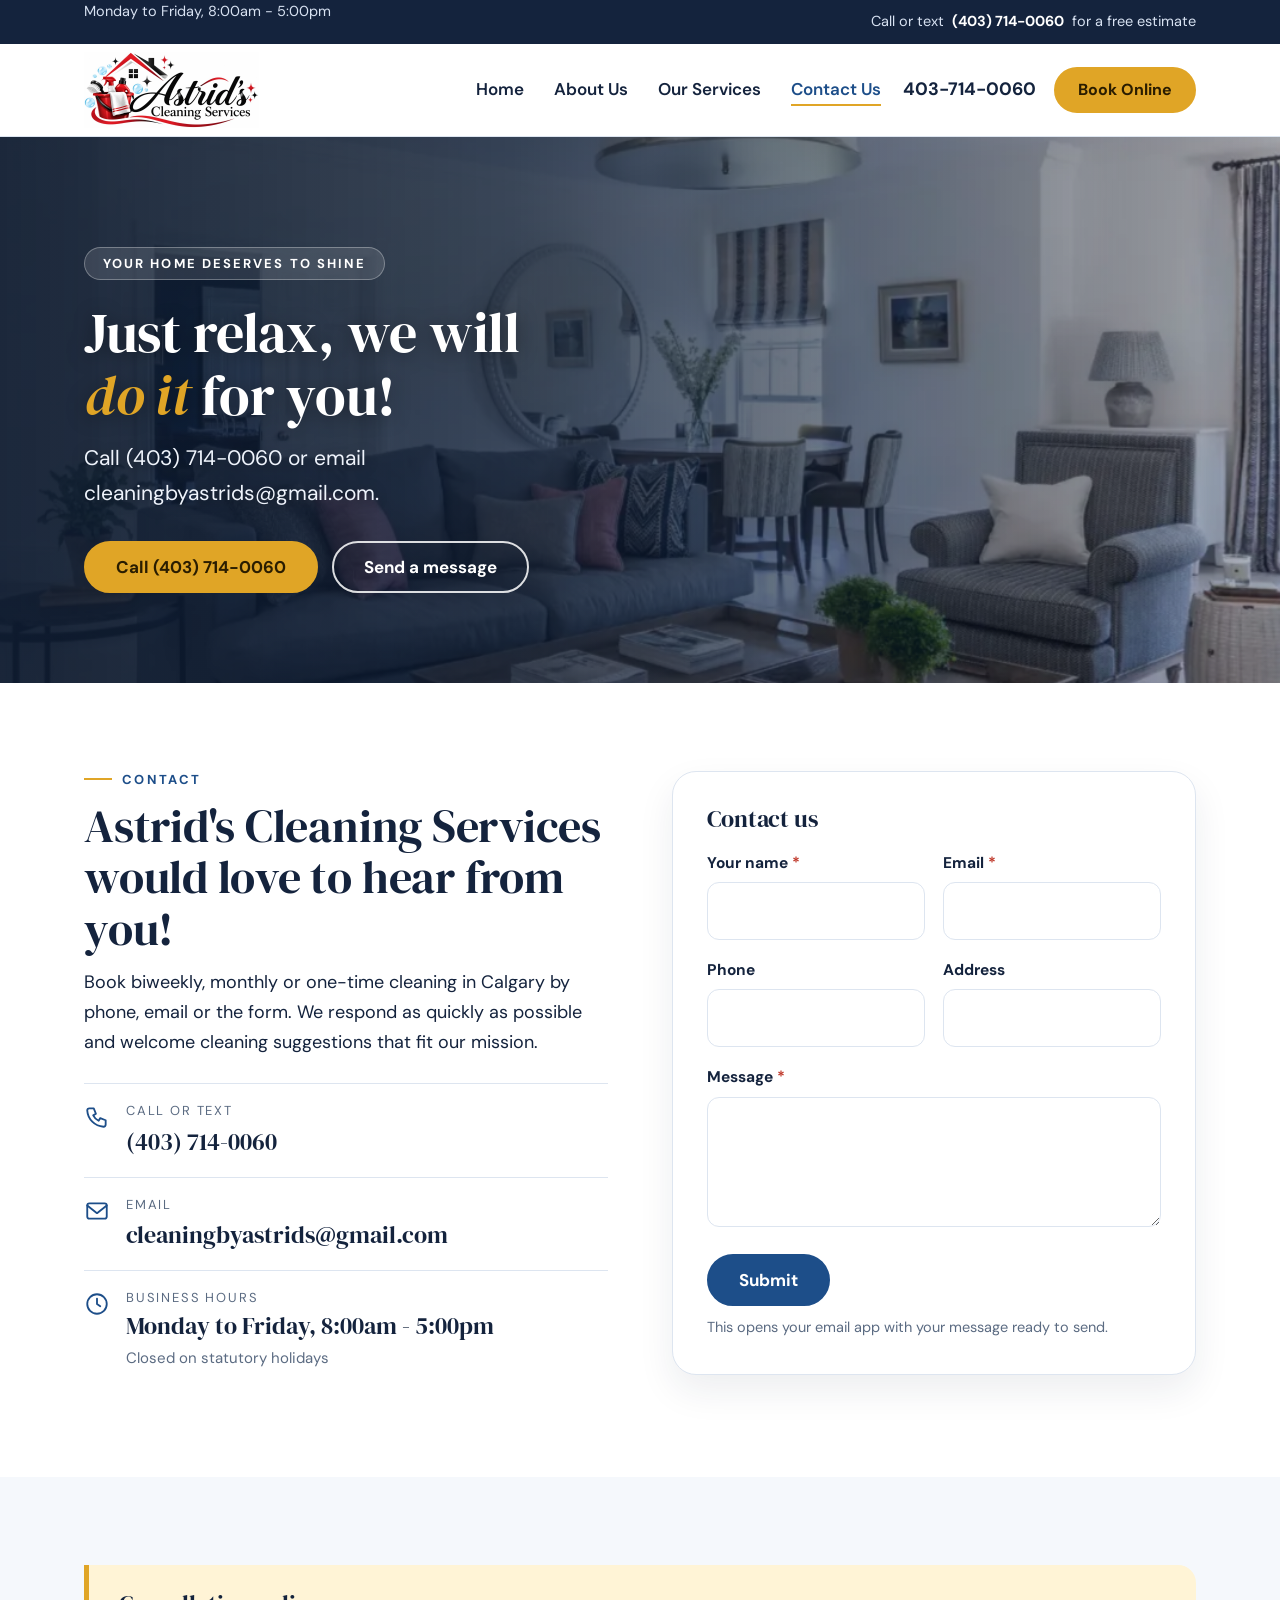
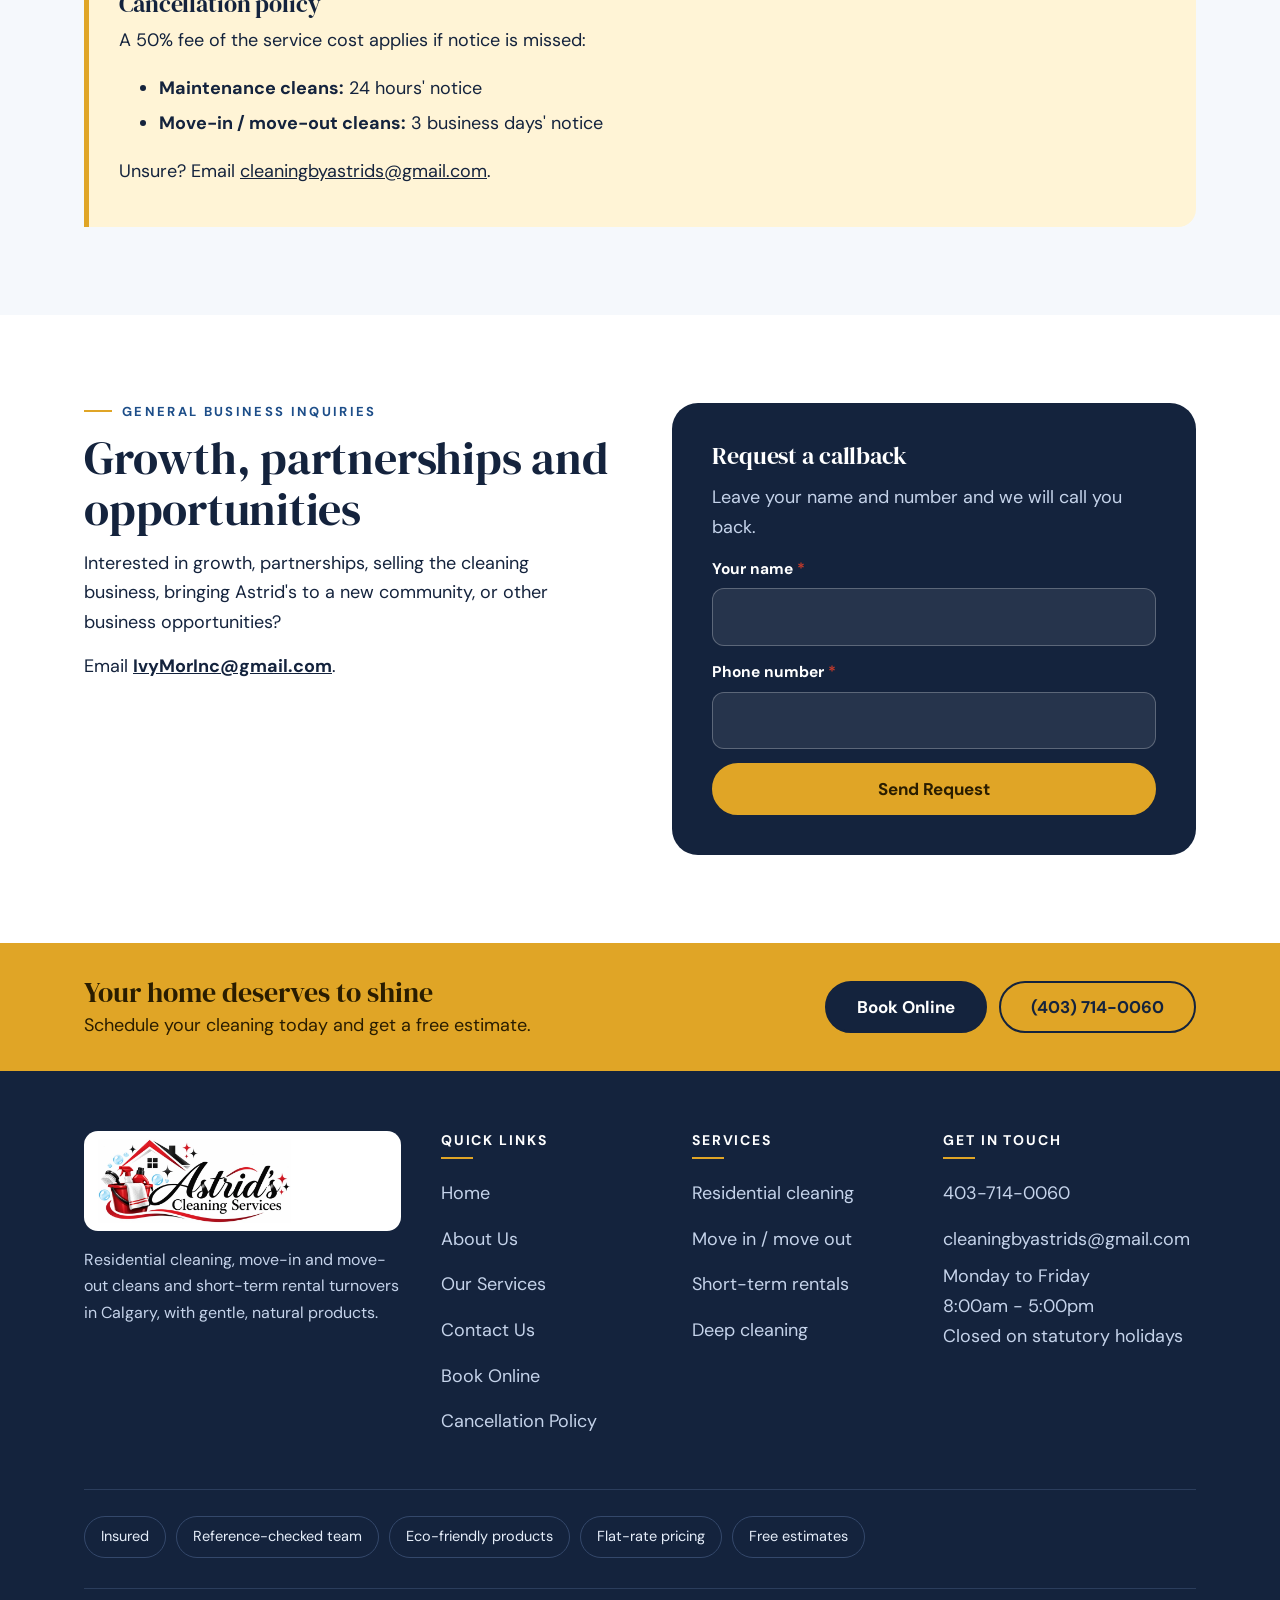
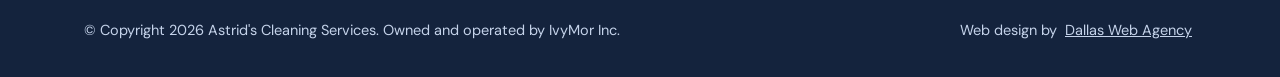
<file: contact.html>
<!doctype html><html lang="en-CA" class="js"><head><meta charset="utf-8"><meta name="viewport" content="width=device-width,initial-scale=1"><title>Contact Us | Astrid's Cleaning Services Calgary</title><meta name="description" content="Book biweekly, monthly or one-time cleaning in Calgary. Call (403) 714-0060 or send a message for a free estimate.">
<link rel="preconnect" href="https://fonts.googleapis.com"><link rel="preconnect" href="https://fonts.gstatic.com" crossorigin><link href="https://fonts.googleapis.com/css2?family=DM+Serif+Display:ital@0;1&family=DM+Sans:wght@400;500;700&display=swap" rel="stylesheet"><link rel="stylesheet" href="assets/style.css?v=6"></head><body><div class="progress" aria-hidden="true"></div>
<div class="topbar"><div class="wrap"><span>Monday to Friday, 8:00am - 5:00pm</span><span>Call or text <a href="tel:14037140060">(403) 714-0060</a> for a free estimate</span></div></div>
<header class="site"><div class="wrap nav"><a class="logo" href="index.html" aria-label="Astrid's Cleaning Services home"><img class="lg" src="assets/logo.webp" alt="Astrid's Cleaning Services" width="700" height="304"></a><nav aria-label="Main"><ul class="menu" id="menu"><li><a href="index.html">Home</a></li><li><a href="about.html">About Us</a></li><li><a href="services.html">Our Services</a></li><li><a href="contact.html" class="on">Contact Us</a></li></ul></nav><div class="cta"><a class="tel" href="tel:14037140060">403-714-0060</a><a class="btn sm gold" href="book-online.html">Book Online</a><button class="burger" aria-label="Menu" aria-expanded="false" aria-controls="menu"><span></span><span></span><span></span></button></div></div></header><section class="hero sm" id="top"><div class="bgimg" style="background-image:url(assets/living-2.webp)"></div><div class="wrap"><div class="tag">Your home deserves to shine</div><h1>Just relax, we will <em>do it</em> for you!</h1><p class="lead">Call (403) 714-0060 or email cleaningbyastrids@gmail.com.</p><div class="acts"><a class="btn gold" href="tel:14037140060">Call (403) 714-0060</a><a class="btn ghost" href="#form">Send a message</a></div></div></section><section><div class="wrap split" style="align-items:start"><div class="rv"><div class="eyebrow">Contact</div><h2>Astrid's Cleaning Services would love to hear from you!</h2><p>Book biweekly, monthly or one-time cleaning in Calgary by phone, email or the form. We respond as quickly as possible and welcome cleaning suggestions that fit our mission.</p><ul class="cl"><li><svg viewBox="0 0 24 24" fill="none" stroke="currentColor" stroke-width="1.7" stroke-linecap="round" stroke-linejoin="round" aria-hidden="true"><path d="M5 4h4l2 5-2.500 1.500a11 11 0 0 0 5 5L15 13l5 2v4a2 2 0 0 1-2 2A16 16 0 0 1 3 6a2 2 0 0 1 2-2z"/></svg><div><span>Call or text</span><a href="tel:14037140060">(403) 714-0060</a></div></li><li><svg viewBox="0 0 24 24" fill="none" stroke="currentColor" stroke-width="1.7" stroke-linecap="round" stroke-linejoin="round" aria-hidden="true"><rect x="3" y="5" width="18" height="14" rx="2"/><path d="M3 7l9 7 9-7"/></svg><div><span>Email</span><a href="mailto:cleaningbyastrids@gmail.com">cleaningbyastrids@gmail.com</a></div></li><li><svg viewBox="0 0 24 24" fill="none" stroke="currentColor" stroke-width="1.7" stroke-linecap="round" stroke-linejoin="round" aria-hidden="true"><circle cx="12" cy="12" r="9"/><path d="M12 7v5l3 2"/></svg><div><span>Business hours</span><b>Monday to Friday, 8:00am - 5:00pm</b><br><small style="color:var(--mut)">Closed on statutory holidays</small></div></li></ul></div>
<form class="form rv" id="form" data-mail="Website inquiry" novalidate><div class="full"><h3 style="margin:0">Contact us</h3></div><div><label for="n">Your name <i>*</i></label><input id="n" name="Name" required autocomplete="name"></div><div><label for="e">Email <i>*</i></label><input id="e" name="Email" type="email" required autocomplete="email"></div><div><label for="p">Phone</label><input id="p" name="Phone" type="tel" autocomplete="tel"></div><div><label for="a">Address</label><input id="a" name="Address" autocomplete="street-address"></div><div class="full"><label for="m">Message <i>*</i></label><textarea id="m" name="Message" required></textarea></div><div class="full"><button class="btn" type="submit">Submit</button><div class="msg" role="status" aria-live="polite"></div><small>This opens your email app with your message ready to send.</small></div></form></div></section>
<section class="soft" id="policy"><div class="wrap"><div class="policy rv"><h3>Cancellation policy</h3><p>A 50% fee of the service cost applies if notice is missed:</p><ul><li><b>Maintenance cleans:</b> 24 hours' notice</li><li><b>Move-in / move-out cleans:</b> 3 business days' notice</li></ul><p>Unsure? Email <a href="mailto:cleaningbyastrids@gmail.com">cleaningbyastrids@gmail.com</a>.</p></div></div></section>
<section><div class="wrap split" style="align-items:start"><div class="rv"><div class="eyebrow">General business inquiries</div><h2>Growth, partnerships and opportunities</h2><p>Interested in growth, partnerships, selling the cleaning business, bringing Astrid's to a new community, or other business opportunities?</p><p>Email <a href="mailto:IvyMorInc@gmail.com"><b>IvyMorInc@gmail.com</b></a>.</p></div><form class="cb rv" data-mail="Callback request" novalidate><h3>Request a callback</h3><p>Leave your name and number and we will call you back.</p><div><label for="cn">Your name <i>*</i></label><input id="cn" name="Name" required autocomplete="name"></div><div><label for="cp">Phone number <i>*</i></label><input id="cp" name="Phone" type="tel" required autocomplete="tel"></div><button class="btn gold" type="submit">Send Request</button><div class="msg" role="status" aria-live="polite"></div></form></div></section><footer><div class="fcta"><div class="wrap"><div><strong>Your home deserves to shine</strong>Schedule your cleaning today and get a free estimate.</div><div class="acts" style="display:flex;gap:12px;flex-wrap:wrap"><a class="btn" href="book-online.html">Book Online</a><a class="btn line" href="tel:14037140060">(403) 714-0060</a></div></div></div>
<div class="wrap"><div class="fg"><div><a class="logo flogo" href="index.html" aria-label="Astrid's Cleaning Services home"><img class="lg" src="assets/logo.webp" alt="Astrid's Cleaning Services" width="700" height="304" loading="lazy"></a><p style="margin-top:16px">Residential cleaning, move-in and move-out cleans and short-term rental turnovers in Calgary, with gentle, natural products.</p></div>
<div><h4>Quick links</h4><ul><li><a href="index.html">Home</a></li><li><a href="about.html">About Us</a></li><li><a href="services.html">Our Services</a></li><li><a href="contact.html">Contact Us</a></li><li><a href="book-online.html">Book Online</a></li><li><a href="contact.html#policy">Cancellation Policy</a></li></ul></div>
<div><h4>Services</h4><ul><li><a href="services.html">Residential cleaning</a></li><li><a href="services.html">Move in / move out</a></li><li><a href="services.html#str">Short-term rentals</a></li><li><a href="services.html">Deep cleaning</a></li></ul></div>
<div><h4>Get in touch</h4><ul><li><a href="tel:14037140060">403-714-0060</a></li><li><a href="mailto:cleaningbyastrids@gmail.com">cleaningbyastrids@gmail.com</a></li><li>Monday to Friday<br>8:00am - 5:00pm<br>Closed on statutory holidays</li></ul></div></div>
<div class="fbadges"><span>Insured</span><span>Reference-checked team</span><span>Eco-friendly products</span><span>Flat-rate pricing</span><span>Free estimates</span></div>
<div class="fbot"><span>&copy; Copyright 2026 Astrid's Cleaning Services. Owned and operated by IvyMor Inc.</span><span>Web design by <a href="https://www.dallaswebagency.us/" target="_blank" rel="noopener">Dallas Web Agency</a></span></div></div></footer>
<div class="mbar"><a href="tel:14037140060">Call Now</a><a href="book-online.html">Book Online</a></div><script src="assets/main.js?v=1" defer></script></body></html>
</file>
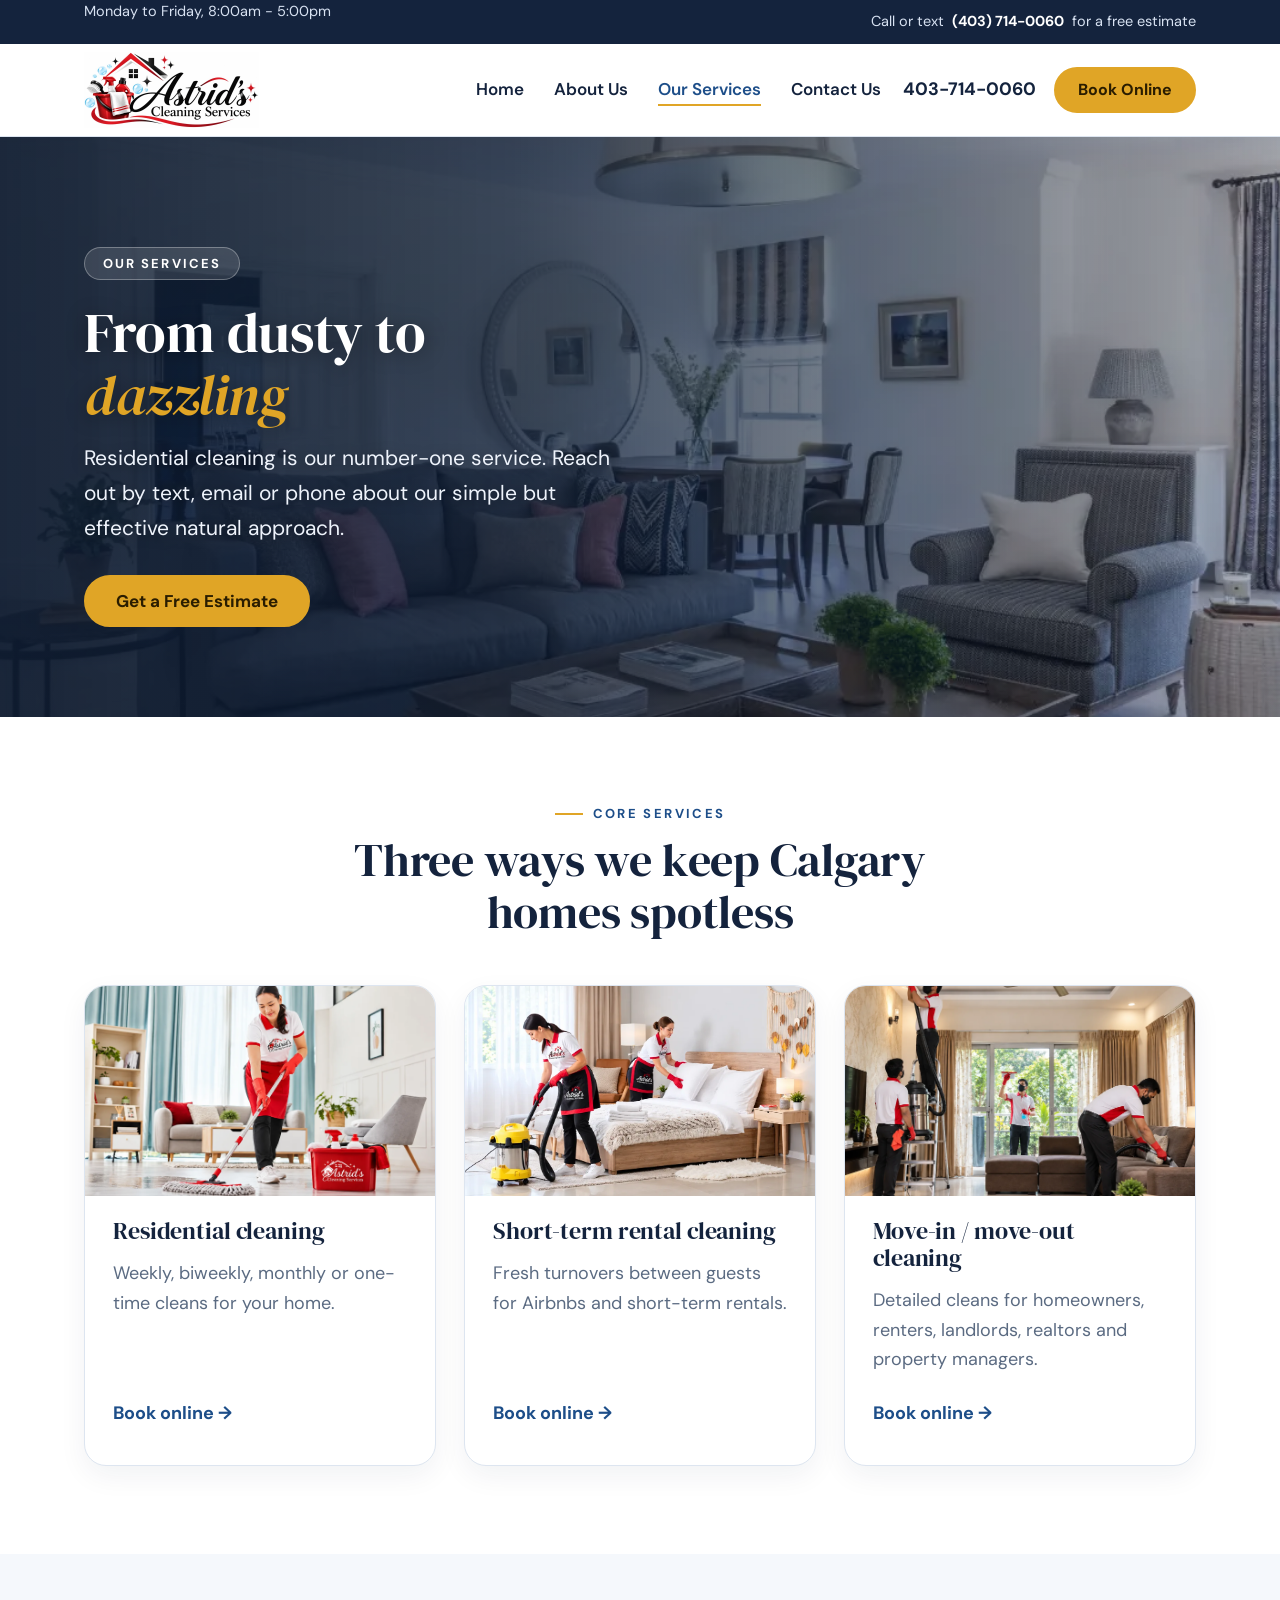
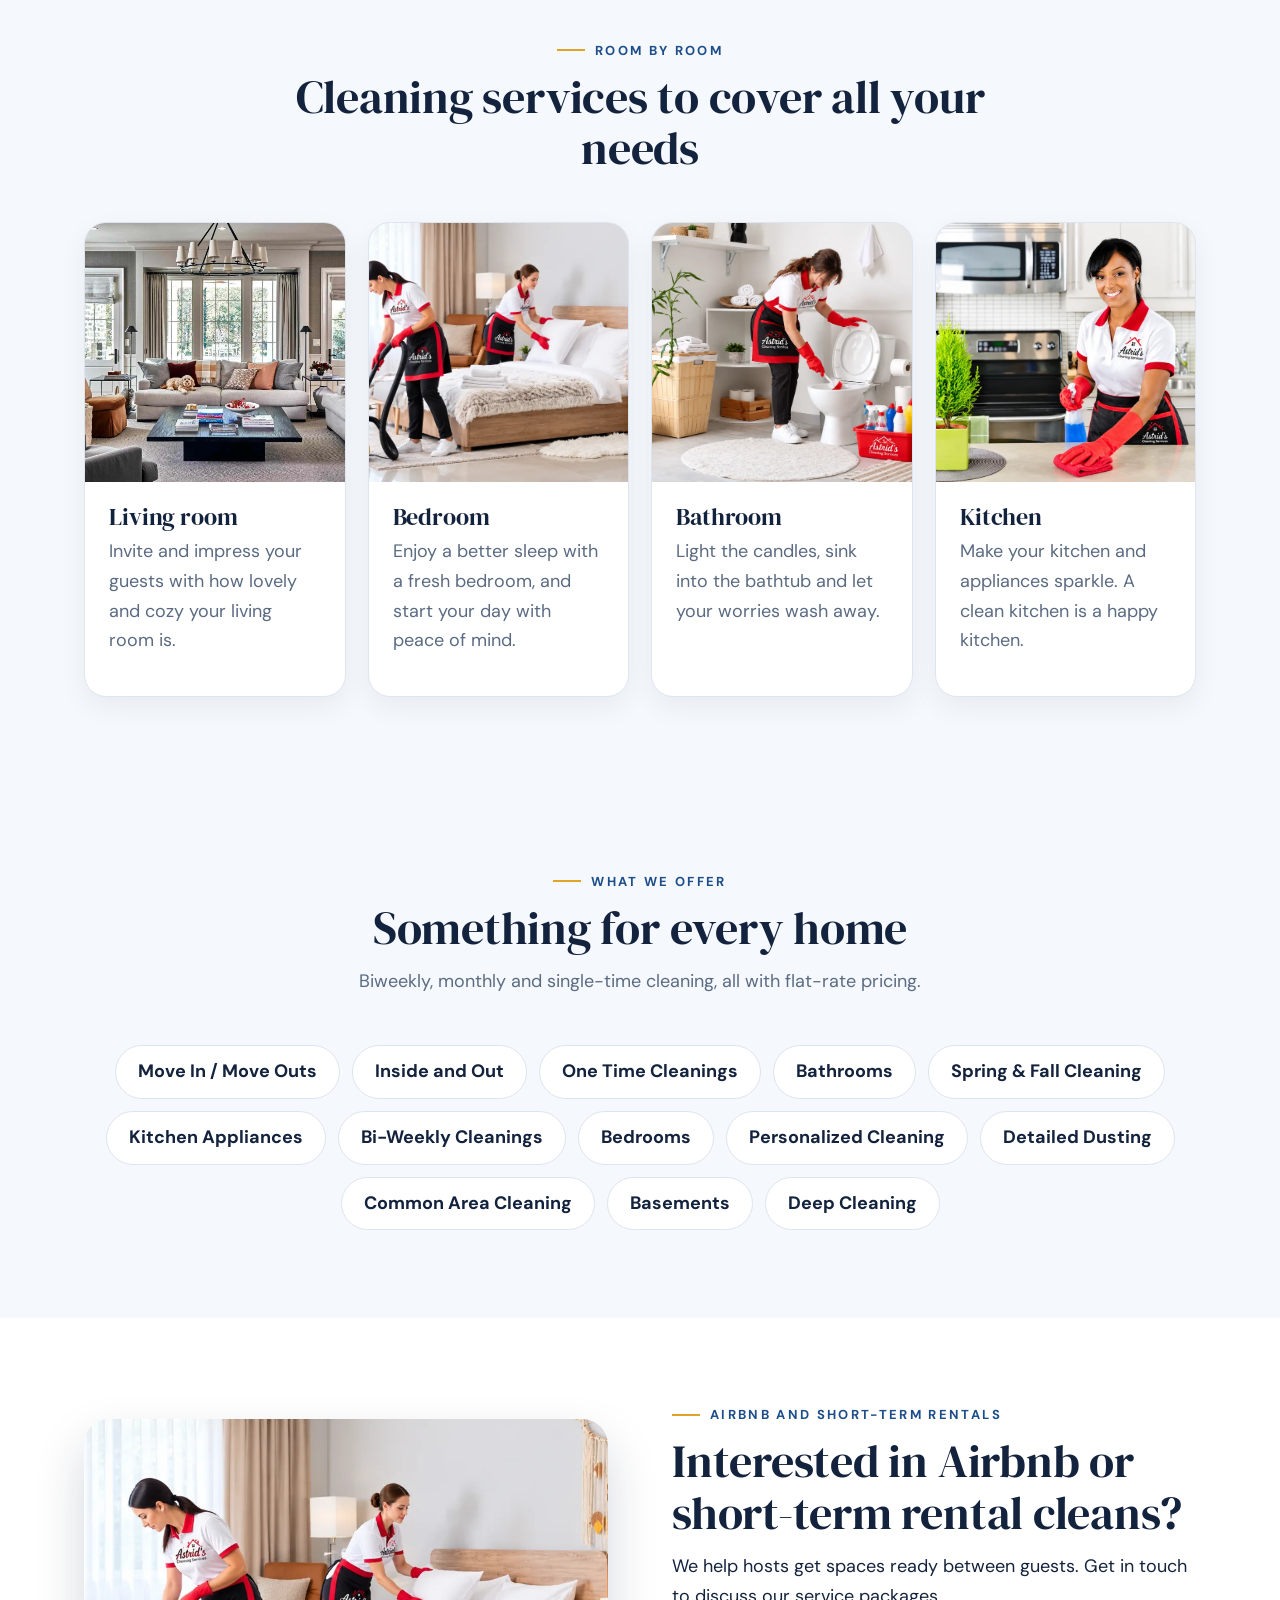
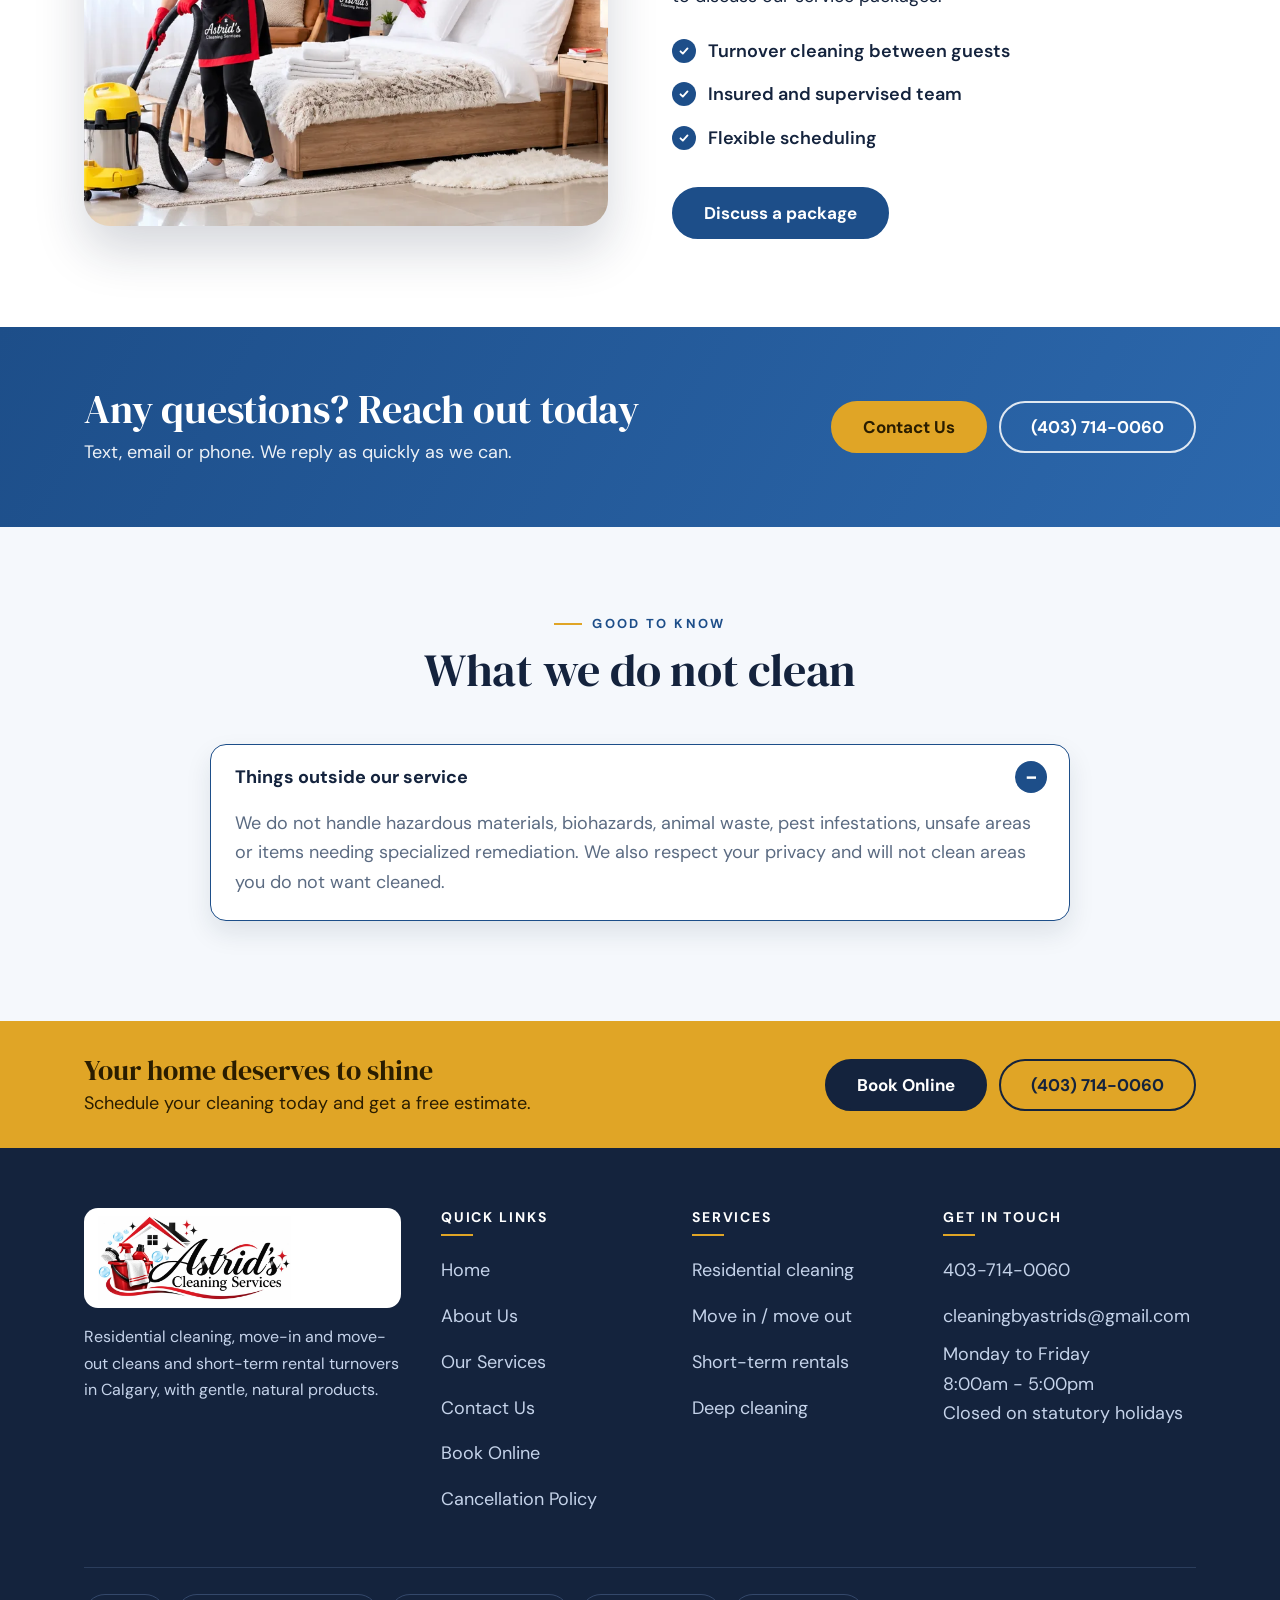
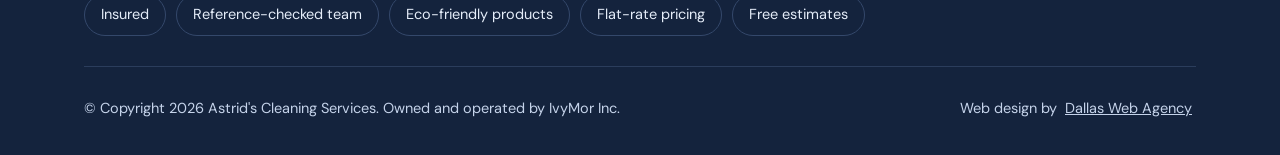
<file: services.html>
<!doctype html><html lang="en-CA" class="js"><head><meta charset="utf-8"><meta name="viewport" content="width=device-width,initial-scale=1"><title>Our Services | Astrid's Cleaning Services Calgary</title><meta name="description" content="From dusty to dazzling. Residential cleaning, move-in/move-out cleans, deep cleaning and short-term rental turnovers in Calgary.">
<link rel="preconnect" href="https://fonts.googleapis.com"><link rel="preconnect" href="https://fonts.gstatic.com" crossorigin><link href="https://fonts.googleapis.com/css2?family=DM+Serif+Display:ital@0;1&family=DM+Sans:wght@400;500;700&display=swap" rel="stylesheet"><link rel="stylesheet" href="assets/style.css?v=6"></head><body><div class="progress" aria-hidden="true"></div>
<div class="topbar"><div class="wrap"><span>Monday to Friday, 8:00am - 5:00pm</span><span>Call or text <a href="tel:14037140060">(403) 714-0060</a> for a free estimate</span></div></div>
<header class="site"><div class="wrap nav"><a class="logo" href="index.html" aria-label="Astrid's Cleaning Services home"><img class="lg" src="assets/logo.webp" alt="Astrid's Cleaning Services" width="700" height="304"></a><nav aria-label="Main"><ul class="menu" id="menu"><li><a href="index.html">Home</a></li><li><a href="about.html">About Us</a></li><li><a href="services.html" class="on">Our Services</a></li><li><a href="contact.html">Contact Us</a></li></ul></nav><div class="cta"><a class="tel" href="tel:14037140060">403-714-0060</a><a class="btn sm gold" href="book-online.html">Book Online</a><button class="burger" aria-label="Menu" aria-expanded="false" aria-controls="menu"><span></span><span></span><span></span></button></div></div></header><section class="hero sm" id="top"><div class="bgimg" style="background-image:url(assets/living-2.webp)"></div><div class="wrap"><div class="tag">Our services</div><h1>From dusty to <em>dazzling</em></h1><p class="lead">Residential cleaning is our number-one service. Reach out by text, email or phone about our simple but effective natural approach.</p><div class="acts"><a class="btn gold" href="contact.html">Get a Free Estimate</a></div></div></section><section><div class="wrap"><div class="head center"><div class="eyebrow">Core services</div><h2>Three ways we keep Calgary homes spotless</h2></div><div class="grid3"><article class="card has"><div class="cimg" style="background-image:url(assets/hero.webp);background-position:60% center" role="img" aria-label="Residential cleaning"></div><h3>Residential cleaning</h3><p>Weekly, biweekly, monthly or one-time cleans for your home.</p><a class="more" href="book-online.html">Book online &rarr;</a></article><article class="card has"><div class="cimg" style="background-image:url(assets/bedroom.webp);background-position:center" role="img" aria-label="Short-term rental cleaning"></div><h3>Short-term rental cleaning</h3><p>Fresh turnovers between guests for Airbnbs and short-term rentals.</p><a class="more" href="book-online.html">Book online &rarr;</a></article><article class="card has"><div class="cimg" style="background-image:url(assets/team.webp);background-position:45% center" role="img" aria-label="Move-in and move-out cleaning"></div><h3>Move-in / move-out cleaning</h3><p>Detailed cleans for homeowners, renters, landlords, realtors and property managers.</p><a class="more" href="book-online.html">Book online &rarr;</a></article></div></div></section>
<section class="soft"><div class="wrap"><div class="head center"><div class="eyebrow">Room by room</div><h2>Cleaning services to cover all your needs</h2></div><div class="grid4"><article class="card room"><div class="ph-w"><div class="ph" style="background-image:url(assets/living-1.webp)" role="img" aria-label="Living room cleaning"></div></div><div class="tx"><h3>Living room</h3><p>Invite and impress your guests with how lovely and cozy your living room is.</p></div></article><article class="card room"><div class="ph-w"><div class="ph" style="background-image:url(assets/bedroom.webp)" role="img" aria-label="Bedroom cleaning"></div></div><div class="tx"><h3>Bedroom</h3><p>Enjoy a better sleep with a fresh bedroom, and start your day with peace of mind.</p></div></article><article class="card room"><div class="ph-w"><div class="ph" style="background-image:url(assets/bathroom.webp)" role="img" aria-label="Bathroom cleaning"></div></div><div class="tx"><h3>Bathroom</h3><p>Light the candles, sink into the bathtub and let your worries wash away.</p></div></article><article class="card room"><div class="ph-w"><div class="ph" style="background-image:url(assets/kitchen.webp)" role="img" aria-label="Kitchen cleaning"></div></div><div class="tx"><h3>Kitchen</h3><p>Make your kitchen and appliances sparkle. A clean kitchen is a happy kitchen.</p></div></article></div></div></section>
<section class="soft"><div class="wrap"><div class="head center"><div class="eyebrow">What we offer</div><h2>Something for every home</h2><p>Biweekly, monthly and single-time cleaning, all with flat-rate pricing.</p></div><div class="chips" style="justify-content:center"><span>Move In / Move Outs</span><span>Inside and Out</span><span>One Time Cleanings</span><span>Bathrooms</span><span>Spring & Fall Cleaning</span><span>Kitchen Appliances</span><span>Bi-Weekly Cleanings</span><span>Bedrooms</span><span>Personalized Cleaning</span><span>Detailed Dusting</span><span>Common Area Cleaning</span><span>Basements</span><span>Deep Cleaning</span></div></div></section>
<section id="str"><div class="wrap split"><div class="pic rv" style="background-image:url(assets/bedroom.webp)" role="img" aria-label="Bedroom turnover clean"></div><div class="rv"><div class="eyebrow">Airbnb and short-term rentals</div><h2>Interested in Airbnb or short-term rental cleans?</h2><p>We help hosts get spaces ready between guests. Get in touch to discuss our service packages.</p><ul class="checks"><li>Turnover cleaning between guests</li><li>Insured and supervised team</li><li>Flexible scheduling</li></ul><a class="btn" href="contact.html">Discuss a package</a></div></div></section>
<section class="band"><div class="wrap"><div><h2>Any questions? Reach out today</h2><p>Text, email or phone. We reply as quickly as we can.</p></div><div class="acts"><a class="btn gold" href="contact.html">Contact Us</a><a class="btn ghost" href="tel:14037140060">(403) 714-0060</a></div></div></section>
<section class="soft"><div class="wrap"><div class="head center"><div class="eyebrow">Good to know</div><h2>What we do not clean</h2></div><div class="faq"><details class="rv" open><summary>Things outside our service</summary><p>We do not handle hazardous materials, biohazards, animal waste, pest infestations, unsafe areas or items needing specialized remediation. We also respect your privacy and will not clean areas you do not want cleaned.</p></details></div></div></section><footer><div class="fcta"><div class="wrap"><div><strong>Your home deserves to shine</strong>Schedule your cleaning today and get a free estimate.</div><div class="acts" style="display:flex;gap:12px;flex-wrap:wrap"><a class="btn" href="book-online.html">Book Online</a><a class="btn line" href="tel:14037140060">(403) 714-0060</a></div></div></div>
<div class="wrap"><div class="fg"><div><a class="logo flogo" href="index.html" aria-label="Astrid's Cleaning Services home"><img class="lg" src="assets/logo.webp" alt="Astrid's Cleaning Services" width="700" height="304" loading="lazy"></a><p style="margin-top:16px">Residential cleaning, move-in and move-out cleans and short-term rental turnovers in Calgary, with gentle, natural products.</p></div>
<div><h4>Quick links</h4><ul><li><a href="index.html">Home</a></li><li><a href="about.html">About Us</a></li><li><a href="services.html">Our Services</a></li><li><a href="contact.html">Contact Us</a></li><li><a href="book-online.html">Book Online</a></li><li><a href="contact.html#policy">Cancellation Policy</a></li></ul></div>
<div><h4>Services</h4><ul><li><a href="services.html">Residential cleaning</a></li><li><a href="services.html">Move in / move out</a></li><li><a href="services.html#str">Short-term rentals</a></li><li><a href="services.html">Deep cleaning</a></li></ul></div>
<div><h4>Get in touch</h4><ul><li><a href="tel:14037140060">403-714-0060</a></li><li><a href="mailto:cleaningbyastrids@gmail.com">cleaningbyastrids@gmail.com</a></li><li>Monday to Friday<br>8:00am - 5:00pm<br>Closed on statutory holidays</li></ul></div></div>
<div class="fbadges"><span>Insured</span><span>Reference-checked team</span><span>Eco-friendly products</span><span>Flat-rate pricing</span><span>Free estimates</span></div>
<div class="fbot"><span>&copy; Copyright 2026 Astrid's Cleaning Services. Owned and operated by IvyMor Inc.</span><span>Web design by <a href="https://www.dallaswebagency.us/" target="_blank" rel="noopener">Dallas Web Agency</a></span></div></div></footer>
<div class="mbar"><a href="tel:14037140060">Call Now</a><a href="book-online.html">Book Online</a></div><script src="assets/main.js?v=1" defer></script></body></html>
</file>
<file: assets/style.css>
:root{--b:#1d4e89;--b2:#143a69;--ink:#14233d;--mut:#5b6b82;--bg:#f5f8fc;--w:#fff;--g:#e0a526;--gl:#fff4d6;--line:#dde5f0;--sage:#eaf2ee;--hf:'DM Serif Display',Georgia,serif;--bf:'DM Sans','Segoe UI',Arial,sans-serif;--mx:1160px}
*{box-sizing:border-box}html{scroll-behavior:smooth;overflow-x:clip}body{margin:0;font:18px/1.65 var(--bf);color:var(--ink);background:var(--w);overflow-x:clip}img{max-width:100%;display:block}a{color:inherit}
h1,h2,h3{font-family:var(--hf);font-weight:400;line-height:1.12;margin:0 0 14px;letter-spacing:-.005em}h1{font-size:clamp(38px,6vw,68px)}h2{font-size:clamp(30px,4.2vw,46px)}h3{font-size:24px}p{margin:0 0 14px}
.wrap{max-width:var(--mx);margin:0 auto;padding:0 24px}section{padding:88px 0}.soft{background:var(--bg)}.sage{background:var(--sage)}
.eyebrow{font:700 13px var(--bf);letter-spacing:.18em;text-transform:uppercase;color:var(--b);margin-bottom:12px;display:flex;align-items:center;gap:10px}.eyebrow:before{content:"";width:28px;height:2px;background:var(--g)}
.head{max-width:700px;margin-bottom:48px}.head p{color:var(--mut)}.center{text-align:center;margin-left:auto;margin-right:auto}.center .eyebrow{justify-content:center}
.btn{position:relative;overflow:hidden;display:inline-flex;align-items:center;justify-content:center;min-height:52px;padding:0 30px;border-radius:999px;background:var(--b);color:#fff;border:2px solid var(--b);font:700 17px var(--bf);text-decoration:none;cursor:pointer;white-space:nowrap;transition:transform .2s,box-shadow .2s,background .2s}.btn:hover{transform:translateY(-2px);box-shadow:0 12px 24px rgba(29,78,137,.3);background:var(--b2)}
.btn.gold{background:var(--g);border-color:var(--g);color:#2a1d00}.btn.gold:hover{background:#c98f14;box-shadow:0 12px 24px rgba(224,165,38,.4)}.btn.ghost{background:transparent;color:#fff;border-color:rgba(255,255,255,.85)}.btn.ghost:hover{background:#fff;color:var(--b)}.btn.line{background:transparent;color:var(--b)}.btn.line:hover{background:var(--b);color:#fff}.btn.sm{min-height:46px;padding:0 22px;font-size:16px}
.btn:after{content:"";position:absolute;top:0;bottom:0;left:0;width:40%;background:rgba(255,255,255,.3);transform:translateX(-130%) skewX(-20deg);pointer-events:none}.btn:hover:after{animation:shine .7s}@keyframes shine{to{transform:translateX(330%) skewX(-20deg)}}
.topbar{background:var(--ink);color:#d8e2f2;font-size:14.5px}.topbar .wrap{display:flex;justify-content:space-between;gap:16px}.topbar a{display:inline-block;padding:10px 4px;text-decoration:none;font-weight:700;color:#fff}
header.site{position:sticky;top:0;z-index:100;background:rgba(255,255,255,.96);backdrop-filter:blur(8px);border-bottom:1px solid var(--line);transition:box-shadow .3s}header.site.stuck{box-shadow:0 8px 24px rgba(20,35,61,.1)}
.nav{display:flex;align-items:center;gap:22px;min-height:92px}.logo{display:flex;align-items:center;gap:12px;text-decoration:none;flex:none}.logo svg{width:46px;height:46px;flex:none}.logo b{display:block;font:400 28px/1 var(--hf);color:var(--b)}.logo small{display:block;font:700 11.5px var(--bf);letter-spacing:.24em;text-transform:uppercase;color:var(--mut);margin-top:3px}
.nav nav{margin-left:auto}.menu{display:flex;gap:30px;list-style:none;margin:0;padding:0}.menu a{position:relative;text-decoration:none;font-weight:600;font-size:17px;padding:8px 0;white-space:nowrap}.menu a:after{content:"";position:absolute;left:0;bottom:2px;height:2px;width:100%;background:var(--g);transform:scaleX(0);transform-origin:left;transition:transform .3s}.menu a:hover:after,.menu a.on:after{transform:scaleX(1)}.menu a.on{color:var(--b)}
.cta{display:flex;align-items:center;gap:18px;flex:none}.tel{font-weight:700;text-decoration:none;font-size:18px;white-space:nowrap}.burger{display:none;width:46px;height:46px;border:1.5px solid var(--ink);background:#fff;border-radius:12px;padding:0;cursor:pointer}.burger span{display:block;width:20px;height:2px;background:var(--ink);margin:5px auto}
@media(max-width:1100px){.nav{gap:10px;min-height:80px}.nav nav{margin-left:0}.menu{display:none;position:absolute;left:0;right:0;top:100%;background:#fff;flex-direction:column;gap:0;border-bottom:1px solid var(--line);padding:6px 24px 14px;box-shadow:0 14px 24px rgba(0,0,0,.08)}.menu.open{display:flex}.menu a{display:block;padding:15px 0;border-bottom:1px solid var(--line)}.menu a:after{display:none}.cta{margin-left:auto;gap:10px}.burger{display:block}.tel{display:none}}
/* hero */
.hero{position:relative;isolation:isolate;color:#fff;background:#14304f;padding:150px 0 130px;min-height:min(86vh,740px);display:flex;align-items:center;overflow:hidden}.hero .bgimg{position:absolute;inset:-6%;z-index:-2;background:center/cover no-repeat;animation:zoom 16s ease-out both}.hero:before{content:"";position:absolute;inset:0;z-index:-1;background:linear-gradient(90deg,rgba(14,28,50,.92),rgba(14,28,50,.78) 40%,rgba(14,28,50,.3) 100%)}
.hero .wrap{width:100%}.hero .tag{display:inline-block;background:rgba(255,255,255,.12);border:1px solid rgba(255,255,255,.3);border-radius:99px;padding:7px 18px;font:700 13px var(--bf);letter-spacing:.16em;text-transform:uppercase;margin-bottom:22px}.hero h1{max-width:13ch;text-shadow:0 2px 20px rgba(0,0,0,.4)}.hero h1 em{color:var(--g);font-style:italic}.hero p.lead{font-size:21px;max-width:560px;color:#eef3fb;text-shadow:0 2px 14px rgba(0,0,0,.4)}.hero .acts{display:flex;gap:14px;flex-wrap:wrap;margin-top:30px}
.hero.sm{min-height:0;padding:110px 0 90px}.hero.sm h1{font-size:clamp(34px,5vw,56px);max-width:18ch}
@keyframes zoom{from{transform:scale(1.12)}to{transform:scale(1)}}@keyframes up{from{opacity:0;transform:translateY(26px)}to{opacity:1;transform:none}}@keyframes pulse{0%{box-shadow:0 0 0 0 rgba(224,165,38,.6)}70%{box-shadow:0 0 0 16px rgba(224,165,38,0)}100%{box-shadow:0 0 0 0 rgba(224,165,38,0)}}
.hero .tag,.hero h1,.hero p.lead,.hero .acts{animation:up .9s cubic-bezier(.2,.7,.2,1) both}.hero h1{animation-delay:.15s}.hero p.lead{animation-delay:.3s}.hero .acts{animation-delay:.45s}.hero .btn.gold{animation:up .9s .45s both,pulse 2.6s 2s infinite}
.strip{background:var(--ink);color:#fff;padding:0}.strip ul{list-style:none;margin:0;padding:0;display:grid;grid-template-columns:repeat(4,1fr)}.strip li{padding:26px 18px;border-left:1px solid rgba(255,255,255,.14);display:flex;gap:14px;align-items:center}.strip li:first-child{border:0}.strip svg{flex:none;width:34px;height:34px;color:var(--g)}.strip b{display:block;font:400 21px var(--hf)}.strip span{font-size:15px;opacity:.85}
/* cards */
.grid3{display:grid;grid-template-columns:repeat(3,1fr);gap:28px}.grid4{display:grid;grid-template-columns:repeat(4,1fr);gap:22px}.card{background:#fff;border:1px solid var(--line);border-radius:22px;padding:34px 30px;box-shadow:0 10px 28px rgba(20,35,61,.06);display:flex;flex-direction:column;transition:transform .35s,box-shadow .35s}.card:hover{transform:translateY(-8px);box-shadow:0 22px 44px rgba(20,35,61,.14)}.card p{color:var(--mut)}.ic{width:68px;height:68px;border-radius:20px;background:var(--gl);color:var(--b);display:grid;place-items:center;margin-bottom:20px;transition:transform .4s,background .3s,color .3s}.ic svg{width:34px;height:34px}.card:hover .ic{transform:rotate(-8deg) scale(1.08);background:var(--b);color:#fff}
.card .more{margin-top:auto;font-weight:700;color:var(--b);text-decoration:none;padding:10px 0}.card .more:hover{text-decoration:underline}
.split{display:grid;grid-template-columns:1fr 1fr;gap:64px;align-items:center}.pic{border-radius:26px;aspect-ratio:4/3.1;background:#cfdced center/cover no-repeat;box-shadow:0 24px 50px rgba(20,35,61,.18);position:relative}.pic.tall{aspect-ratio:4/4.4}.pic .badge{position:absolute;left:-18px;bottom:28px;background:var(--g);color:#2a1d00;border-radius:18px;padding:16px 22px;font:400 20px/1.15 var(--hf);box-shadow:0 14px 28px rgba(0,0,0,.2)}.pic .badge b{display:block;font-size:34px}
.checks{list-style:none;margin:18px 0 26px;padding:0}.checks li{display:flex;gap:12px;padding:7px 0;font-weight:600}.checks li:before{content:"";flex:none;width:24px;height:24px;margin-top:2px;border-radius:50%;background:var(--b) url("data:image/svg+xml,%3Csvg xmlns='http://www.w3.org/2000/svg' viewBox='0 0 24 24' fill='none' stroke='white' stroke-width='3.2' stroke-linecap='round' stroke-linejoin='round'%3E%3Cpath d='M6 12.500l4 4 8-9'/%3E%3C/svg%3E") center/14px no-repeat}
.steps{list-style:none;margin:0;padding:0;display:grid;grid-template-columns:repeat(3,1fr);gap:28px;counter-reset:s}.steps li{position:relative;background:#fff;border:1px solid var(--line);border-radius:22px;padding:34px 30px;transition:transform .35s,box-shadow .35s}.steps li:hover{transform:translateY(-6px);box-shadow:0 18px 36px rgba(20,35,61,.12)}.steps li:before{counter-increment:s;content:counter(s);position:absolute;top:16px;right:22px;font:400 54px var(--hf);color:var(--gl);-webkit-text-stroke:1.5px var(--g)}.steps p{color:var(--mut);margin:0}
.room{padding:0;overflow:hidden}.room .ph{aspect-ratio:1/1;background:#cfdced center/cover no-repeat;transition:transform .7s}.room:hover .ph{transform:scale(1.07)}.room .ph-w{overflow:hidden}.room .tx{padding:22px 24px 26px}.room .tx h3{margin-bottom:6px}
.chips{display:flex;flex-wrap:wrap;gap:12px}.chips span{padding:11px 22px;border-radius:99px;background:#fff;border:1.5px solid var(--line);font-weight:700;transition:all .25s}.chips span:hover{background:var(--b);color:#fff;border-color:var(--b);transform:translateY(-3px)}
.refer{background:linear-gradient(120deg,var(--b),var(--b2));color:#fff;border-radius:30px;padding:0;overflow:hidden;display:grid;grid-template-columns:1.1fr 1fr;box-shadow:0 26px 54px rgba(29,78,137,.3)}.refer .tx{padding:56px 52px}.refer .pic2{background:#2a5d99 center/cover no-repeat;min-height:320px}.refer h2 span{color:var(--g)}.refer p{color:#e6eefb}
.faq{max-width:860px;margin:0 auto}details{background:#fff;border:1px solid var(--line);border-radius:16px;margin-bottom:12px;overflow:hidden;transition:box-shadow .3s}details[open]{box-shadow:0 12px 26px rgba(20,35,61,.1);border-color:var(--b)}summary{cursor:pointer;list-style:none;padding:20px 62px 20px 24px;font:700 18px var(--bf);position:relative;min-height:60px}summary::-webkit-details-marker{display:none}summary:after{content:"+";position:absolute;right:22px;top:50%;transform:translateY(-50%);width:32px;height:32px;border-radius:50%;background:var(--gl);color:var(--b);display:grid;place-items:center;font-size:22px;transition:transform .3s}details[open] summary:after{content:"\2212";background:var(--b);color:#fff}details p{padding:0 24px 22px;margin:0;color:var(--mut)}
.band{background:linear-gradient(120deg,var(--b),#2c68ad);color:#fff;padding:60px 0}.band .wrap{display:flex;justify-content:space-between;align-items:center;gap:24px;flex-wrap:wrap}.band h2{margin:0 0 6px;font-size:clamp(28px,3.6vw,40px)}.band p{margin:0;opacity:.92}.band .acts{display:flex;gap:12px;flex-wrap:wrap}
/* forms */
.form{background:#fff;border:1px solid var(--line);border-radius:24px;padding:34px;display:grid;grid-template-columns:1fr 1fr;gap:18px;box-shadow:0 16px 36px rgba(20,35,61,.08)}.form .full{grid-column:1/-1}label{display:block;font-weight:700;font-size:15.5px;margin-bottom:6px}label i{color:#c0392b;font-style:normal}input,textarea{width:100%;font:inherit;padding:13px 15px;border:1.5px solid var(--line);border-radius:12px;background:#fff;transition:border-color .2s,box-shadow .2s}input:focus,textarea:focus{outline:none;border-color:var(--b);box-shadow:0 0 0 4px rgba(29,78,137,.14)}input.bad,textarea.bad{border-color:#c0392b;background:#fff4f2}textarea{min-height:130px;resize:vertical}
.msg{display:none;margin-top:12px;font-weight:700;color:var(--b)}.msg.show{display:block}.form small{display:block;margin-top:10px;color:var(--mut);font-size:14.5px}
.cb{background:var(--ink);color:#fff;border-radius:26px;padding:40px;display:grid;gap:14px}.cb h3{color:#fff;margin:0}.cb p{color:#c5d3ea;margin:0}.cb input{background:rgba(255,255,255,.08);border-color:rgba(255,255,255,.25);color:#fff}.cb input::placeholder{color:#9fb3d3}.cb label{color:#fff}.cb .msg{color:var(--g)}
.cl{list-style:none;margin:26px 0 0;padding:0}.cl li{padding:16px 0;border-top:1px solid var(--line);display:flex;gap:16px;align-items:flex-start}.cl svg{flex:none;width:26px;height:26px;color:var(--b);margin-top:4px}.cl span{display:block;font-size:13px;letter-spacing:.14em;text-transform:uppercase;color:var(--mut)}.cl a,.cl b{font:400 24px var(--hf);text-decoration:none}.cl a{display:inline-block;padding:3px 0}
.policy{background:var(--gl);border-left:5px solid var(--g);border-radius:0 18px 18px 0;padding:26px 30px}.policy h3{margin-bottom:8px}.policy li{margin:6px 0}
/* footer */
footer{background:var(--ink);color:#c5d3ea;padding:0 0 24px;position:relative;overflow:hidden}.fcta{background:var(--g);color:#2a1d00;margin-bottom:60px}.fcta .wrap{display:flex;justify-content:space-between;align-items:center;gap:20px;flex-wrap:wrap;padding-top:30px;padding-bottom:30px}.fcta strong{display:block;font:400 28px var(--hf)}.fcta .btn{background:var(--ink);border-color:var(--ink);color:#fff}.fcta .btn.line{background:transparent;color:var(--ink)}.fcta .btn.line:hover{background:var(--ink);color:#fff}
.fg{display:grid;grid-template-columns:1.5fr 1fr 1fr 1.2fr;gap:40px}footer .logo b{color:#fff}footer .logo small{color:#9fb3d3}footer h4{color:#fff;font:700 14px var(--bf);letter-spacing:.14em;text-transform:uppercase;margin:0 0 12px;padding-bottom:10px;position:relative}footer h4:after{content:"";position:absolute;left:0;bottom:0;width:32px;height:2px;background:var(--g)}footer ul{list-style:none;margin:0;padding:0}footer li a{display:inline-block;padding:8px 0;text-decoration:none;min-width:44px;transition:padding .2s,color .2s}footer li a:hover{color:var(--g);padding-left:4px}footer p{font-size:16px}
.fbadges{display:flex;flex-wrap:wrap;gap:10px;margin-top:44px;padding-top:26px;border-top:1px solid #2b3d5c}.fbadges span{border:1px solid #34486b;border-radius:99px;padding:8px 16px;font-size:14.5px;color:#e5edf9}
.fbot{display:flex;justify-content:space-between;align-items:center;gap:14px;flex-wrap:wrap;border-top:1px solid #2b3d5c;margin-top:30px;padding-top:20px;font-size:14.5px}.fbot a{display:inline-flex;align-items:center;min-height:44px;padding:0 4px}.totop{border:1px solid #34486b;border-radius:99px;padding:0 16px!important;text-decoration:none;font-weight:700}.totop:hover{background:var(--g);color:#2a1d00}
.mbar{display:none}.progress{position:fixed;top:0;left:0;height:4px;width:100%;background:linear-gradient(90deg,var(--b),var(--g));transform-origin:0 50%;transform:scaleX(0);z-index:200}
.js .rv{opacity:0;transform:translateY(30px);transition:opacity .8s cubic-bezier(.2,.7,.2,1),transform .8s cubic-bezier(.2,.7,.2,1);transition-delay:var(--d,0s)}.js .rv.in{opacity:1;transform:none}
@media(max-width:1000px){.grid3,.steps,.split,.refer{grid-template-columns:1fr}.grid4{grid-template-columns:1fr 1fr}.split{gap:36px}.strip ul{grid-template-columns:1fr 1fr}.strip li:nth-child(3){border-left:0}.strip li{border-top:1px solid rgba(255,255,255,.14)}.fg{grid-template-columns:1fr 1fr}.fg>div:first-child{grid-column:1/-1}.refer .tx{padding:40px 28px}.refer .pic2{min-height:240px}.pic .badge{left:12px}}
@media(max-width:760px){body{font-size:17px;padding-bottom:58px}section{padding:62px 0}.hero{padding:76px 0 66px;min-height:0}.hero:before{background:linear-gradient(180deg,rgba(14,28,50,.9),rgba(14,28,50,.8))}.hero.sm{padding:64px 0 54px}.hero .acts .btn,.band .acts .btn,.fcta .btn{width:100%}.topbar .wrap span:last-child{display:none}.topbar .wrap{justify-content:center}.logo b{font-size:23px}.logo svg{width:38px;height:38px}.logo small{font-size:10px}.form{grid-template-columns:1fr;padding:22px}.cb{padding:26px 22px}.mbar{display:grid;grid-template-columns:1fr 1fr;position:fixed;left:0;right:0;bottom:0;z-index:90}.mbar a{font:700 17px var(--bf);text-align:center;padding:15px;text-decoration:none;background:var(--ink);color:#fff}.mbar a+a{background:var(--g);color:#2a1d00}.cta .btn.sm{padding:0 16px;font-size:15px;min-height:44px}.grid4{grid-template-columns:1fr 1fr;gap:14px}.fbot{flex-direction:column;align-items:flex-start}.head{margin-bottom:34px}}
@media(max-width:480px){.wrap{padding:0 16px}.nav{gap:8px;min-height:76px}.logo small{display:none}.logo b{font-size:21px}.logo svg{width:34px;height:34px}.cta .btn.sm{padding:0 12px;font-size:14px}.strip ul{grid-template-columns:1fr}.strip li{border-left:0}.fg{grid-template-columns:1fr}.grid4{grid-template-columns:1fr}.refer .tx{padding:32px 22px}}
@media(prefers-reduced-motion:reduce){*,*:before,*:after{animation:none!important;transition:none!important}.js .rv{opacity:1;transform:none}.progress{display:none}}
.logo .lg{height:76px;width:auto;display:block}
footer .flogo{background:#fff;border-radius:14px;padding:8px 14px}footer .flogo .lg{height:84px}
@media(max-width:760px){.logo .lg{height:58px}}
@media(max-width:480px){.logo .lg{height:50px}}
@media(min-width:1001px){.hero.girl .bgimg{inset:-6% -6% -6% 34%;background-position:62% center}.hero.girl:before{background:linear-gradient(90deg,#10233f 0,rgba(16,35,63,.96) 36%,rgba(16,35,63,.55) 52%,rgba(16,35,63,.05) 100%)}}
@media(max-width:1000px){.hero.girl .bgimg{background-position:60% center}.hero.girl:before{background:linear-gradient(180deg,rgba(14,28,50,.88),rgba(14,28,50,.72))}}
.card.has{padding:0;overflow:hidden}.card.has>*:not(.cimg){margin-left:28px;margin-right:28px}.card.has .cimg{height:210px;background-size:cover;background-repeat:no-repeat;transition:transform .6s}.card.has:hover .cimg{transform:scale(1.04)}.card.has{position:relative}.card.has .cimg{margin:0}.card.has .ic{margin-top:-30px;position:relative;z-index:1;box-shadow:0 8px 18px rgba(20,35,61,.15)}.card.has h3{margin-top:16px}.card.has>p:last-child,.card.has .more{margin-bottom:26px}.card.has .cimg+h3{margin-top:22px}
@media(max-width:760px){.room .ph{aspect-ratio:4/3}.split .btn,.refer .btn,.cb .btn,.form .btn{width:100%}.split>div[style*="flex"]{flex-direction:column}.refer .pic2{min-height:200px}.card.has .cimg{height:190px}.pic.tall{aspect-ratio:4/4}}
@media(max-width:480px){.room .ph{aspect-ratio:16/11}.hero h1{font-size:clamp(34px,10vw,44px)}.band .wrap{gap:18px}}
.fbot>span:last-of-type{margin-left:auto;text-align:right}@media(max-width:760px){.fbot>span:last-of-type{margin-left:0;text-align:left}}
</file>
<file: assets/book.css>
.bkhead{background:var(--ink);color:#fff;padding:64px 0 56px;position:relative;overflow:hidden}.bkhead:after{content:"";position:absolute;right:-80px;top:-80px;width:340px;height:340px;border-radius:50%;background:radial-gradient(circle,rgba(224,165,38,.28),transparent 70%)}.bkhead .wrap{position:relative;z-index:1}.bkhead .eyebrow{color:var(--g)}.bkhead h1{font-size:clamp(30px,5vw,50px);max-width:20ch;color:#fff}.bkhead p{max-width:620px;font-size:19px;opacity:.95;margin:0}
.bkmain{padding:56px 0 90px}.bkg{display:grid;grid-template-columns:1fr 340px;gap:36px;align-items:start}
.bkform{background:#fff;border:1px solid var(--line);border-radius:24px;padding:34px;box-shadow:0 14px 34px rgba(20,35,61,.08)}
.stepper{list-style:none;margin:0 0 30px;padding:0;display:grid;grid-template-columns:repeat(4,1fr);gap:8px}.stepper li{display:flex;align-items:center;gap:10px;padding-bottom:12px;border-bottom:4px solid var(--line);color:var(--mut);font-weight:700;font-size:15.5px;transition:border-color .3s,color .3s}.stepper b{width:30px;height:30px;border-radius:50%;background:var(--bg);display:grid;place-items:center;font:700 14px var(--bf);flex:none;transition:background .3s,color .3s}.stepper li.on{border-color:var(--g);color:var(--ink)}.stepper li.on b{background:var(--g);color:#2a1d00}.stepper li.done{border-color:var(--b);color:var(--b)}.stepper li.done b{background:var(--b);color:#fff}
.pane h2{font-size:28px;margin-bottom:6px}.sub{color:var(--mut);margin-bottom:22px}.pane{animation:up .5s both}
.opts{display:grid;grid-template-columns:1fr 1fr;gap:14px}.opt{position:relative;display:block;margin:0;cursor:pointer}.opt input{position:absolute;opacity:0;inset:0;width:100%;height:100%;cursor:pointer;z-index:2}.oc{display:flex;flex-direction:column;gap:4px;padding:20px 20px 20px 62px;border:2px solid var(--line);border-radius:16px;background:var(--bg);position:relative;height:100%;transition:border-color .2s,background .2s,transform .2s,box-shadow .2s}.oc:before{content:"";position:absolute;left:20px;top:22px;width:26px;height:26px;border-radius:8px;border:2px solid var(--line);background:#fff;transition:all .2s}.oc b{font:400 20px var(--hf)}.oc small{color:var(--mut);font-size:15px}.opt:hover .oc{transform:translateY(-3px);box-shadow:0 10px 22px rgba(20,35,61,.1)}.opt input:focus-visible+.oc{outline:3px solid #b9cde8}
.opt input:checked+.oc{border-color:var(--b);background:#eef4fb}.opt input:checked+.oc:before{background:var(--b);border-color:var(--b)}.opt input:checked+.oc:after{content:"";position:absolute;left:30px;top:27px;width:7px;height:13px;border:solid #fff;border-width:0 3px 3px 0;transform:rotate(45deg)}
.grp{border:1.5px solid var(--line);border-radius:16px;padding:8px 20px 12px;margin:0 0 18px}.grp legend{font:400 20px var(--hf);color:var(--b);padding:0 8px}.row{display:flex;justify-content:space-between;align-items:center;gap:14px;padding:12px 0;border-bottom:1px solid var(--line)}.row:last-child{border:0}.row b{display:block}.row small{color:var(--mut);font-size:14.5px;margin:0}
.qty{display:flex;align-items:center;gap:6px;flex:none}.qty button{width:44px;height:44px;border-radius:50%;border:1.5px solid var(--b);background:#fff;color:var(--b);font-size:22px;line-height:1;cursor:pointer;transition:background .2s,color .2s}.qty button:hover{background:var(--b);color:#fff}.qty output{min-width:34px;text-align:center;font:400 22px var(--hf)}
.full{margin-top:18px}.g2{display:grid;grid-template-columns:1fr 1fr;gap:18px}.times{border:0;padding:0;margin:22px 0 0;display:flex;gap:10px;flex-wrap:wrap}.times legend{font-weight:700;margin-bottom:8px;padding:0}.chip{margin:0;position:relative}.chip input{position:absolute;opacity:0;inset:0;width:100%;height:100%;cursor:pointer}.chip span{display:inline-flex;align-items:center;min-height:46px;padding:0 24px;border:2px solid var(--line);border-radius:99px;font-weight:700;background:var(--bg);transition:all .2s}.chip input:checked+span{background:var(--b);border-color:var(--b);color:#fff}.chip input:focus-visible+span{outline:3px solid #b9cde8}
.bkform input,.bkform select,.bkform textarea{width:100%;font:inherit;padding:13px 14px;border:1.5px solid var(--line);border-radius:12px;background:#fff;color:var(--ink)}.bkform textarea{min-height:110px}.bkform .bad{border-color:#c0392b}
.drop{position:relative;border:2px dashed #b9cde8;border-radius:16px;background:var(--bg);padding:20px}.drop input{position:absolute;inset:0;opacity:0;cursor:pointer;width:100%;height:100%}.dt{display:flex;gap:14px;align-items:center;color:var(--b)}.dt b{display:block;color:var(--ink)}.dt small{color:var(--mut);margin:0}
.thumbs{list-style:none;margin:12px 0 0;padding:0;display:flex;gap:10px;flex-wrap:wrap}.thumbs li{position:relative;width:76px;height:76px}.thumbs img{width:100%;height:100%;object-fit:cover;border-radius:12px}.thumbs button{position:absolute;top:-8px;right:-8px;width:28px;height:28px;border-radius:50%;border:0;background:var(--ink);color:#fff;cursor:pointer}
.err{display:none;margin-top:16px;padding:12px 16px;border-radius:12px;background:#fff3f1;color:#b3261e;font-weight:700}.err.show{display:block}
.msg{display:none;margin-top:14px;font-weight:700;color:var(--b)}.msg.show{display:block}
.nav2{display:flex;justify-content:space-between;gap:12px;margin-top:30px;padding-top:24px;border-top:1px solid var(--line)}.nav2 .btn[hidden]{display:none}.nav2 #next{margin-left:auto}.btn.ghost-d{background:transparent;color:var(--ink);border-color:var(--line)}.btn.ghost-d:hover{background:var(--bg);transform:none;box-shadow:none}
.sum{position:sticky;top:130px;background:var(--bg);border:1px solid var(--line);border-radius:22px;padding:28px}.sum h3{margin-bottom:14px}.sum dl{margin:0}.sum dt{font-size:13px;letter-spacing:.12em;text-transform:uppercase;color:var(--b);font-weight:700;margin-top:14px}.sum dd{margin:4px 0 0;font-weight:600;white-space:pre-line}
.qnote{margin-top:22px;padding:16px;background:#fff;border-radius:14px;border-left:4px solid var(--g);display:grid;gap:4px}.qnote span{color:var(--mut);font-size:15.5px}.sumcall{display:inline-block;margin-top:14px;padding:10px 0;font-weight:700;color:var(--b)}
.done{text-align:center;padding:30px 10px}.done .tick{width:72px;height:72px;margin:0 auto 16px;border-radius:50%;background:var(--b);color:#fff;display:grid;place-items:center;font-size:36px}
@media(max-width:1000px){.bkg{grid-template-columns:1fr}.sum{position:static;order:-1;padding:20px}}
@media(max-width:620px){.bkform{padding:22px 18px}.opts,.g2{grid-template-columns:1fr}.stepper li span{display:none}.stepper li{justify-content:center}.stepper{gap:6px}.pane h2{font-size:24px}.row{flex-wrap:wrap}.bkhead{padding:44px 0 38px}.bkmain{padding:30px 0 70px}.nav2 .btn{flex:1}.sum{display:none}}
</file>
